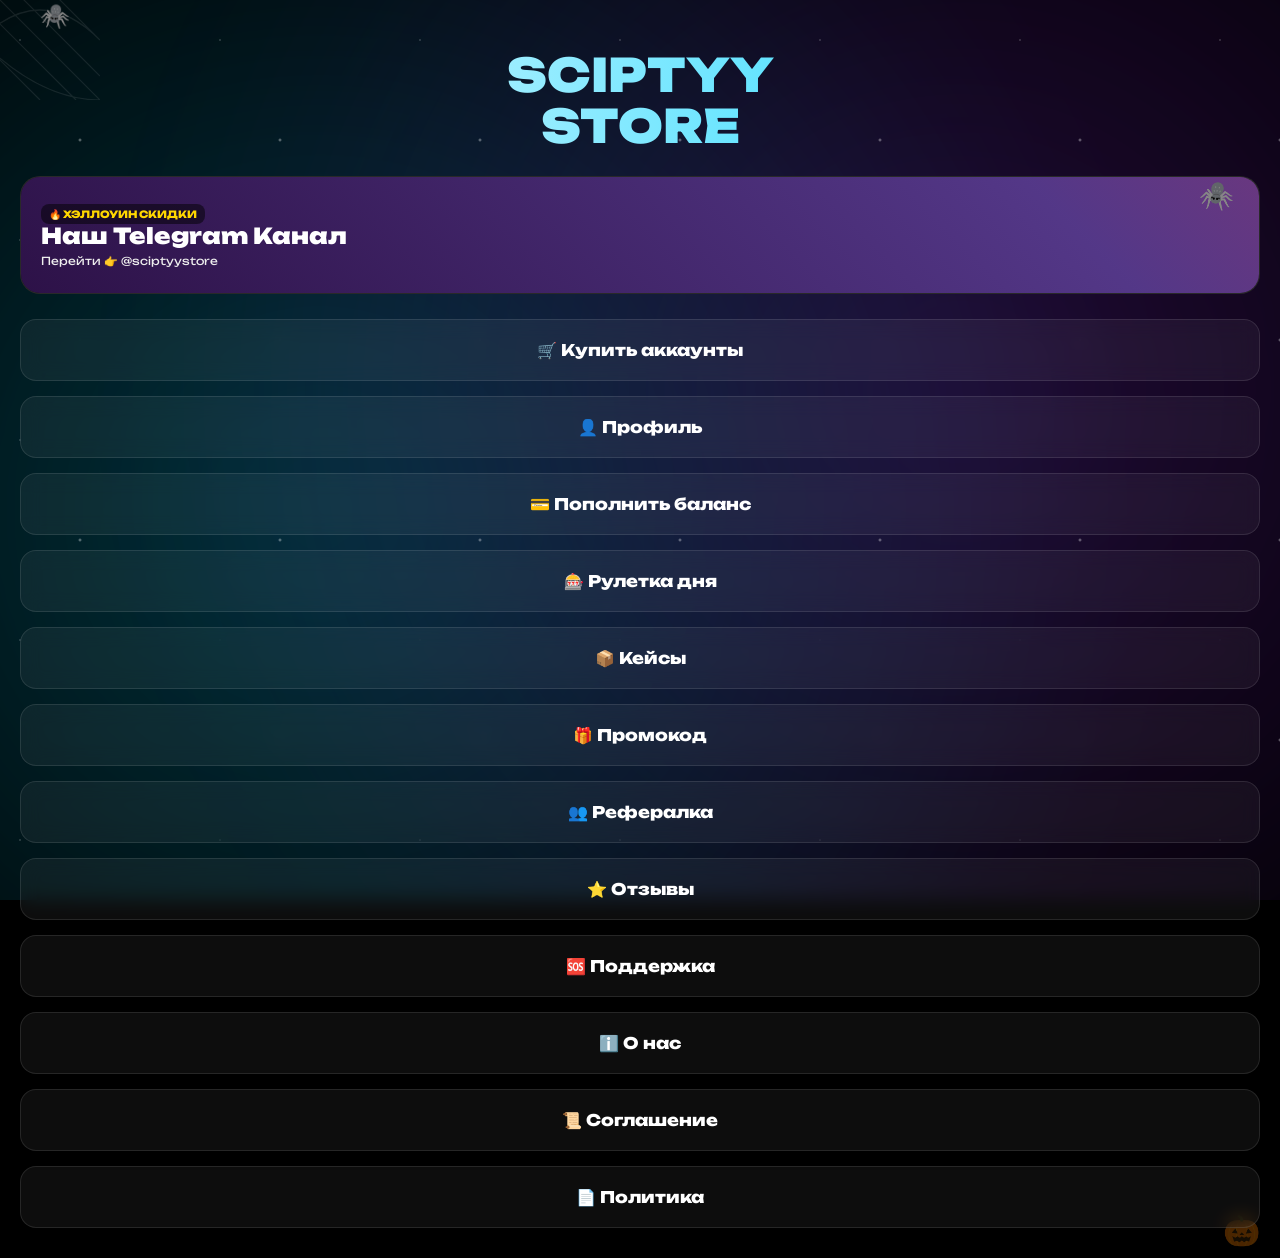
<file: index.html>
<!DOCTYPE html>
<html lang="ru">
<head>
    <meta charset="UTF-8">
    <meta name="viewport" content="width=device-width, initial-scale=1.0, maximum-scale=1.0, user-scalable=no">
    <title>Sciptyy Store</title>
    <script src="https://telegram.org/js/telegram-web-app.js"></script>
    <link href="https://fonts.googleapis.com/css2?family=Unbounded:wght@500;800;900&display=swap" rel="stylesheet">
    <style>
        * { box-sizing: border-box; margin: 0; padding: 0; font-family: 'Unbounded', sans-serif; -webkit-tap-highlight-color: transparent; }
        body { background-color: #000; color: #fff; min-height: 100vh; overflow-x: hidden; position: relative; }
        
        .space-bg { position: fixed; top: 0; left: 0; width: 100%; height: 100%; z-index: -1; overflow: hidden; background: #000; }
        .nebula { position: absolute; width: 150vw; height: 150vw; border-radius: 50%; filter: blur(80px); opacity: 0.6; animation: rotateNebula 30s linear infinite; }
        .nebula-1 { top: -50%; left: -50%; background: radial-gradient(circle, rgba(0, 210, 255, 0.4) 0%, transparent 60%); }
        .nebula-2 { bottom: -50%; right: -50%; background: radial-gradient(circle, rgba(138, 43, 226, 0.4) 0%, transparent 60%); animation-direction: reverse; }
        @keyframes rotateNebula { 0% { transform: rotate(0deg) scale(1); } 100% { transform: rotate(360deg) scale(1.2); } }
        .stars { position: absolute; width: 100%; height: 100%; background-image: radial-gradient(1px 1px at 10% 20%, white, transparent), radial-gradient(2px 2px at 40% 70%, white, transparent); background-size: 200px 200px; animation: twinkle 4s infinite alternate; opacity: 0.5; }
        @keyframes twinkle { 0% { opacity: 0.3; } 100% { opacity: 0.8; } }

        .halloween-decor { position: absolute; top: 0; left: 0; width: 100%; height: 100%; pointer-events: none; z-index: 0; overflow: hidden; }
        .decor-web { position: absolute; top: -20px; left: -20px; width: 120px; height: 120px; background-image: url('data:image/svg+xml;utf8,<svg xmlns="http://www.w3.org/2000/svg" viewBox="0 0 100 100"><path d="M0,0 L100,100 M0,20 L80,100 M20,0 L100,80 M0,50 L50,100 M50,0 L100,50 M0,0 Q50,0 100,50 Q50,100 0,50" stroke="rgba(255,255,255,0.15)" fill="none" stroke-width="1"/></svg>'); background-size: cover; transform: rotate(180deg); opacity: 0.6; animation: floatWeb 8s ease-in-out infinite alternate; }
        .decor-spider { position: absolute; top: 0; left: 40px; font-size: 24px; animation: spiderDrop 4s ease-in-out infinite; z-index: 1; }
        .decor-pumpkin { position: absolute; bottom: 10px; right: 20px; font-size: 30px; opacity: 0.3; animation: floatPumpkin 6s ease-in-out infinite; }
        @keyframes floatWeb { 0% { transform: rotate(170deg) scale(1); } 100% { transform: rotate(190deg) scale(1.1); } }
        @keyframes spiderDrop { 0%, 100% { transform: translateY(10px); } 50% { transform: translateY(25px); } }
        @keyframes floatPumpkin { 0%, 100% { transform: translateY(0); } 50% { transform: translateY(-10px); } }

        .mini-banner { position: relative; width: 100%; border-radius: 15px; overflow: hidden; margin-bottom: 20px; padding: 15px 20px; cursor: pointer; border: 1px solid rgba(255, 255, 255, 0.1); display: flex; align-items: center; background: #111; transition: transform 0.2s; z-index: 2; }
        .mini-banner:active { transform: scale(0.97); }
        .mini-banner-glow { position: absolute; top: 0; left: 0; width: 100%; height: 100%; background: linear-gradient(45deg, #2a0845, #6441A5, #ff416c, #2a0845); background-size: 300% 300%; animation: bannerGradient 6s ease infinite; z-index: 0; opacity: 0.6; }
        .mini-banner-content { position: relative; z-index: 3; width: 100%; display: flex; align-items: center; gap: 10px; }
        .mini-banner-title { font-size: 14px; font-weight: 800; color: #fff; }
        .mini-banner-subtitle { font-size: 10px; color: #eee; }

        .halloween-banner { position: relative; width: 100%; border-radius: 20px; overflow: hidden; margin-bottom: 25px; padding: 25px 20px; cursor: pointer; border: 1px solid rgba(255, 255, 255, 0.1); display: flex; align-items: center; background: #111; transition: transform 0.2s; z-index: 2; }
        .halloween-banner:active { transform: scale(0.97); }
        .banner-glow { position: absolute; top: 0; left: 0; width: 100%; height: 100%; background: linear-gradient(45deg, #2a0845, #6441A5, #ff416c, #2a0845); background-size: 300% 300%; animation: bannerGradient 6s ease infinite; z-index: 0; opacity: 0.8; }
        @keyframes bannerGradient { 0% { background-position: 0% 50%; } 50% { background-position: 100% 50%; } 100% { background-position: 0% 50%; } }
        .banner-spiderweb { position: absolute; top: -50%; left: -20%; width: 200px; height: 200px; background-image: url('data:image/svg+xml;utf8,<svg xmlns="http://www.w3.org/2000/svg" viewBox="0 0 100 100"><path d="M0,0 L100,100 M0,20 L80,100 M20,0 L100,80 M0,50 L50,100 M50,0 L100,50 M0,0 Q50,0 100,50 Q50,100 0,50" stroke="rgba(255,255,255,0.15)" fill="none" stroke-width="1"/></svg>'); background-size: cover; z-index: 1; }
        .banner-spider { position: absolute; top: 0; right: 25px; font-size: 28px; z-index: 2; animation: spiderDrop 4s ease-in-out infinite; }
        .banner-content { position: relative; z-index: 3; width: 100%; }
        .banner-title { font-size: 22px; font-weight: 900; color: #fff; margin-bottom: 5px; }
        .banner-subtitle { font-size: 11px; color: #eee; }

        .screen { display: none; padding: 30px 20px; min-height: 100vh; animation: fadeIn 0.5s ease; position: relative; }
        .screen.active { display: block; }
        @keyframes fadeIn { from { opacity: 0; transform: translateY(20px); } to { opacity: 1; transform: translateY(0); } }
        .glow-title { font-size: 46px; line-height: 1.1; font-weight: 900; text-align: center; margin-top: 20px; margin-bottom: 25px; background: linear-gradient(90deg, #ffffff, #00d2ff, #8a2be2, #ffffff); background-size: 300% 100%; -webkit-background-clip: text; -webkit-text-fill-color: transparent; animation: textShimmer 8s linear infinite; position: relative; z-index: 2; }
        @keyframes textShimmer { 0% { background-position: 0% center; } 100% { background-position: 300% center; } }
        .main-menu-grid { display: flex; flex-direction: column; gap: 15px; position: relative; z-index: 2; }
        .menu-btn { background: rgba(255, 255, 255, 0.05); border: 1px solid rgba(255, 255, 255, 0.1); backdrop-filter: blur(10px); padding: 20px; border-radius: 16px; text-align: center; cursor: pointer; transition: 0.3s; }
        .menu-btn:active { transform: scale(0.96); background: rgba(0, 210, 255, 0.15); border-color: #00d2ff; }
        .btn-text { font-size: 16px; font-weight: 800; color: white; }
        .catalog-grid { display: grid; grid-template-columns: 1fr 1fr; gap: 12px; position: relative; z-index: 2; }
        .product-card { background: rgba(20, 20, 20, 0.7); border: 1px solid rgba(255, 255, 255, 0.1); backdrop-filter: blur(10px); border-radius: 16px; padding: 15px; display: flex; flex-direction: column; justify-content: space-between; position: relative; overflow: hidden; }
        .product-name { font-size: 14px; font-weight: 800; margin-bottom: 5px; }
        .product-price { color: #aaa; font-size: 13px; font-weight: 500; margin-bottom: 5px; }
        .buy-btn { background: linear-gradient(90deg, #0052ff, #00d2ff, #0052ff); background-size: 200% auto; border: none; color: white; padding: 12px; border-radius: 10px; font-weight: 800; font-size: 13px; cursor: pointer; animation: btnShimmer 3s linear infinite; margin-top: 10px; }
        @keyframes btnShimmer { to { background-position: 200% center; } }
        .buy-btn:active { transform: scale(0.95); }
        .buy-btn:disabled { background: #333; animation: none; color: #777; cursor: not-allowed; }
        .balance-card { background: linear-gradient(135deg, #00d2ff, #8a2be2); padding: 20px; border-radius: 16px; text-align: center; margin-bottom: 20px; position: relative; z-index: 2; }
        .balance-amount { font-size: 28px; font-weight: 900; }
        .purchase-item { background: rgba(255,255,255,0.05); padding: 10px; border-radius: 10px; margin-bottom: 10px; font-size: 12px; border: 1px solid rgba(255,255,255,0.05); }
        .wheel-container { display: flex; flex-direction: column; align-items: center; justify-content: center; margin-top: 30px; position: relative; z-index: 2; }
        .wheel-wrapper { position: relative; width: 280px; height: 280px; }
        .wheel { width: 100%; height: 100%; border-radius: 50%; border: 2px solid rgba(255,255,255,0.2); position: relative; overflow: hidden; box-shadow: 0 0 30px rgba(0, 210, 255, 0.4), inset 0 0 20px rgba(255,255,255,0.2); transition: transform 4s cubic-bezier(0.17, 0.67, 0.12, 0.99); background: conic-gradient(rgba(0, 210, 255, 0.6) 0deg 90deg, rgba(138, 43, 226, 0.6) 90deg 180deg, rgba(255, 65, 108, 0.6) 180deg 270deg, rgba(255, 215, 0, 0.6) 270deg 360deg); backdrop-filter: blur(5px); }
        .wheel::after { content: ''; position: absolute; top: 50%; left: 50%; transform: translate(-50%, -50%); width: 40px; height: 40px; background: #111; border-radius: 50%; border: 2px solid #fff; box-shadow: 0 0 10px #fff; }
        .wheel-pointer { position: absolute; top: -15px; left: 50%; transform: translateX(-50%); font-size: 40px; z-index: 10; filter: drop-shadow(0 5px 5px rgba(0,0,0,0.5)); }
        .roll-btn { margin-top: 40px; background: linear-gradient(90deg, #ff416c, #ff4b2b); color: white; border: none; padding: 18px 40px; border-radius: 50px; font-size: 18px; font-weight: 900; cursor: pointer; box-shadow: 0 0 20px rgba(255, 65, 108, 0.5); z-index: 10; }
        .roll-btn:active { transform: scale(0.95); }
        .case-anim-container { display: none; flex-direction: column; align-items: center; justify-content: center; margin-top: 40px; position: relative; z-index: 2; height: 300px; }
        .case-bar { width: 100%; height: 100px; border: 2px solid #8d6e63; background: #111; overflow: hidden; position: relative; border-radius: 10px; display: flex; align-items: center; }
        .case-bar-line { position: absolute; top: 0; left: 50%; width: 4px; height: 100%; background: #ff416c; z-index: 10; transform: translateX(-50%); box-shadow: 0 0 10px #ff416c; }
        .case-items { display: flex; gap: 10px; position: absolute; transition: transform 4s cubic-bezier(0.1, 0.8, 0.1, 1); }
        .case-item { width: 80px; height: 80px; background: rgba(255,255,255,0.1); border-radius: 10px; display: flex; align-items: center; justify-content: center; font-size: 30px; flex-shrink: 0; }
        .info-container { background: rgba(20, 20, 20, 0.7); border: 1px solid rgba(255, 255, 255, 0.1); backdrop-filter: blur(10px); border-radius: 20px; padding: 25px 20px; font-size: 14px; line-height: 1.6; color: #ddd; display: flex; flex-direction: column; min-height: 250px; position: relative; z-index: 2; }
        .info-btn { display: block; width: 100%; background: linear-gradient(90deg, #00d2ff, #8a2be2); color: white; text-align: center; padding: 16px; border-radius: 12px; font-weight: 800; font-size: 16px; margin-top: auto; border: none; cursor: pointer; }
    </style>
</head>
<body>
    <div class="space-bg"><div class="nebula nebula-1"></div><div class="nebula nebula-2"></div><div class="stars"></div></div>

    <!-- ГЛАВНЫЙ ЭКРАН -->
    <div id="screen-main" class="screen active">
        <div class="halloween-decor"><div class="decor-web"></div><div class="decor-spider">🕷️</div><div class="decor-pumpkin">🎃</div></div>
        <h1 class="glow-title">SCIPTYY<br>STORE</h1>
        <div class="halloween-banner" onclick="window.open('https://t.me/sciptyystore', '_blank')">
            <div class="banner-spiderweb"></div><div class="banner-spider">🕷️</div><div class="banner-glow"></div>
            <div class="banner-content">
                <span style="font-size:10px; font-weight:800; color:#ffd700; background:rgba(0,0,0,0.5); padding:4px 8px; border-radius:8px;">🔥 ХЭЛЛОУИН СКИДКИ</span>
                <h3 class="banner-title">Наш Telegram Канал</h3>
                <p class="banner-subtitle">Перейти 👉 @sciptyystore</p>
            </div>
        </div>
        <div class="main-menu-grid">
            <div class="menu-btn" onclick="openCatalog()"><span class="btn-text">🛒 Купить аккаунты</span></div>
            <div class="menu-btn" onclick="showScreen('screen-profile')"><span class="btn-text">👤 Профиль</span></div>
            <div class="menu-btn" onclick="showTopupModal()"><span class="btn-text">💳 Пополнить баланс</span></div>
            <div class="menu-btn" onclick="showScreen('screen-roll')"><span class="btn-text">🎰 Рулетка дня</span></div>
            <div class="menu-btn" onclick="showScreen('screen-cases')"><span class="btn-text">📦 Кейсы</span></div>
            <div class="menu-btn" onclick="openInfo('promo')"><span class="btn-text">🎁 Промокод</span></div>
            <div class="menu-btn" onclick="openInfo('ref')"><span class="btn-text">👥 Рефералка</span></div>
            <div class="menu-btn" onclick="openInfo('reviews')"><span class="btn-text">⭐ Отзывы</span></div>
            <div class="menu-btn" onclick="showScreen('screen-support')"><span class="btn-text">🆘 Поддержка</span></div>
            <div class="menu-btn" onclick="openInfo('about')"><span class="btn-text">ℹ️ О нас</span></div>
            <div class="menu-btn" onclick="openInfo('terms')"><span class="btn-text">📜 Соглашение</span></div>
            <div class="menu-btn" onclick="openInfo('privacy')"><span class="btn-text">📄 Политика</span></div>
            <div class="menu-btn" id="admin-btn" style="display: none; background: rgba(255, 0, 0, 0.1); border-color: rgba(255, 0, 0, 0.3);" onclick="showScreen('screen-admin')"><span class="btn-text" style="color: #ff4444;">⚙️ Админ-панель</span></div>
            <div class="menu-btn" id="admin-tickets-btn" style="display: none; background: rgba(0, 210, 255, 0.1); border-color: rgba(0, 210, 255, 0.3);" onclick="showScreen('screen-admin-tickets')"><span class="btn-text" style="color: #00d2ff;">📩 Тикеты</span></div>
        </div>
    </div>

    <!-- КАТАЛОГ -->
    <div id="screen-catalog" class="screen">
        <div class="halloween-decor"><div class="decor-web"></div><div class="decor-spider">🕷️</div><div class="decor-pumpkin">🎃</div></div>
        <div class="mini-banner" onclick="window.open('https://t.me/sciptyystore', '_blank')">
            <div class="mini-banner-glow"></div>
            <div class="mini-banner-content"><span style="font-size:20px;">🎃</span><div><div class="mini-banner-title">Хэллоуин скидки!</div><div class="mini-banner-subtitle">Перейти в канал</div></div></div>
        </div>
        <div style="display:flex; gap:10px; margin-bottom:20px; position:relative; z-index:2;"><button class="menu-btn" style="padding:10px 15px;" onclick="showScreen('screen-main')">← Назад</button><h2 style="font-size:20px; font-weight:800;">Аккаунты</h2></div>
        <div class="catalog-grid" id="catalog-grid"><div style="grid-column:span 2;">Загрузка...</div></div>
    </div>

    <!-- ПРОФИЛЬ -->
    <div id="screen-profile" class="screen">
        <div class="halloween-decor"><div class="decor-web"></div><div class="decor-spider">🕷️</div><div class="decor-pumpkin">🎃</div></div>
        <div class="mini-banner" onclick="window.open('https://t.me/sciptyystore', '_blank')">
            <div class="mini-banner-glow"></div>
            <div class="mini-banner-content"><span style="font-size:20px;">🎃</span><div><div class="mini-banner-title">Хэллоуин скидки!</div><div class="mini-banner-subtitle">Перейти в канал</div></div></div>
        </div>
        <div style="display:flex; gap:10px; margin-bottom:20px; position:relative; z-index:2;"><button class="menu-btn" style="padding:10px 15px;" onclick="showScreen('screen-main')">← Назад</button><h2 style="font-size:20px; font-weight:800;">Профиль</h2></div>
        <div class="balance-card"><div style="font-size: 14px; opacity: 0.8;">Ваш баланс</div><div class="balance-amount" id="profile-balance">0 ₽</div></div>
        <h3 style="position: relative; z-index: 2; margin-bottom: 10px;">История:</h3>
        <div id="profile-purchases" style="position: relative; z-index: 2;"></div>
    </div>

    <!-- РУЛЕТКА -->
    <div id="screen-roll" class="screen">
        <div class="halloween-decor"><div class="decor-web"></div><div class="decor-spider">🕷️</div><div class="decor-pumpkin">🎃</div></div>
        <div class="mini-banner" onclick="window.open('https://t.me/sciptyystore', '_blank')">
            <div class="mini-banner-glow"></div>
            <div class="mini-banner-content"><span style="font-size:20px;">🎃</span><div><div class="mini-banner-title">Хэллоуин скидки!</div><div class="mini-banner-subtitle">Перейти в канал</div></div></div>
        </div>
        <div style="display:flex; gap:10px; margin-bottom:20px; position:relative; z-index:2;"><button class="menu-btn" style="padding:10px 15px;" onclick="showScreen('screen-main')">← Назад</button><h2 style="font-size:20px; font-weight:800;">Рулетка</h2></div>
        <div class="wheel-container">
            <div class="wheel-wrapper">
                <div class="wheel-pointer">🔻</div>
                <div class="wheel" id="wheel">
                    <div style="position:absolute; top:50%; left:50%; transform: translate(-50%, -50%) rotate(45deg) translateY(-100px); font-weight:900; font-size:14px; color:#fff; text-shadow:0 0 5px #000;">1 ₽</div>
                    <div style="position:absolute; top:50%; left:50%; transform: translate(-50%, -50%) rotate(135deg) translateY(-100px); font-weight:900; font-size:14px; color:#fff; text-shadow:0 0 5px #000;">3 ₽</div>
                    <div style="position:absolute; top:50%; left:50%; transform: translate(-50%, -50%) rotate(225deg) translateY(-100px); font-weight:900; font-size:14px; color:#fff; text-shadow:0 0 5px #000;">2 ₽</div>
                    <div style="position:absolute; top:50%; left:50%; transform: translate(-50%, -50%) rotate(315deg) translateY(-100px); font-weight:900; font-size:14px; color:#fff; text-shadow:0 0 5px #000;">Промо</div>
                </div>
            </div>
            <button class="roll-btn" id="roll-btn" onclick="spinWheel()">Крутить</button>
            <div id="roll-result" style="margin-top:20px; font-size:20px; font-weight:800; text-align:center; color:#00d2ff; min-height:30px;"></div>
        </div>
    </div>

    <!-- КЕЙСЫ -->
    <div id="screen-cases" class="screen">
        <div class="halloween-decor"><div class="decor-web"></div><div class="decor-spider">🕷️</div><div class="decor-pumpkin">🎃</div></div>
        <div class="mini-banner" onclick="window.open('https://t.me/sciptyystore', '_blank')">
            <div class="mini-banner-glow"></div>
            <div class="mini-banner-content"><span style="font-size:20px;">🎃</span><div><div class="mini-banner-title">Хэллоуин скидки!</div><div class="mini-banner-subtitle">Перейти в канал</div></div></div>
        </div>
        <div style="display:flex; gap:10px; margin-bottom:20px; position:relative; z-index:2;"><button class="menu-btn" style="padding:10px 15px;" onclick="showScreen('screen-main')">← Назад</button><h2 style="font-size:20px; font-weight:800;">Кейсы</h2></div>
        <div class="main-menu-grid" id="case-buttons">
            <div class="menu-btn" onclick="buyCase('normal')"><span class="btn-text">📦 Купить Обычный (99 ₽)</span></div>
            <div class="menu-btn" onclick="buyCase('vip')"><span class="btn-text">👑 Купить VIP (249 ₽)</span></div>
            <div class="menu-btn" id="open-normal-case" style="display:none; background: rgba(0, 210, 255, 0.1);" onclick="openCase('normal')"><span class="btn-text">🎁 Открыть Обычный</span></div>
            <div class="menu-btn" id="open-vip-case" style="display:none; background: rgba(255, 215, 0, 0.1);" onclick="openCase('vip')"><span class="btn-text">🎁 Открыть VIP</span></div>
        </div>
        <div class="case-anim-container" id="case-animation">
            <div class="case-bar">
                <div class="case-bar-line"></div>
                <div class="case-items" id="case-items-container"></div>
            </div>
            <div id="case-prize-text" style="font-size:20px; font-weight:800; color:#ffd700; margin-top:30px; text-align:center; text-shadow:0 0 10px #ffd700; min-height:30px;"></div>
        </div>
    </div>

    <!-- ПОДДЕРЖКА -->
    <div id="screen-support" class="screen">
        <div class="halloween-decor"><div class="decor-web"></div><div class="decor-spider">🕷️</div><div class="decor-pumpkin">🎃</div></div>
        <div class="mini-banner" onclick="window.open('https://t.me/sciptyystore', '_blank')">
            <div class="mini-banner-glow"></div>
            <div class="mini-banner-content"><span style="font-size:20px;">🎃</span><div><div class="mini-banner-title">Хэллоуин скидки!</div><div class="mini-banner-subtitle">Перейти в канал</div></div></div>
        </div>
        <div style="display:flex; gap:10px; margin-bottom:20px; position:relative; z-index:2;"><button class="menu-btn" style="padding:10px 15px;" onclick="showScreen('screen-main')">← Назад</button><h2 style="font-size:20px; font-weight:800;">Поддержка</h2></div>
        <div class="info-container">
            <p>Работаем 24/7. Напишите свой вопрос, и мы ответим в ближайшее время.</p>
            <textarea id="ticket-input" placeholder="Ваш вопрос..." style="width:100%; height:100px; background:rgba(255,255,255,0.05); border:1px solid #333; color:white; border-radius:10px; padding:10px; margin-bottom:10px; resize:none;"></textarea>
            <button class="info-btn" onclick="createTicket()">Отправить</button>
            <div id="ticket-list" style="margin-top:20px;"></div>
        </div>
    </div>

    <!-- ТИКЕТЫ (АДМИН) -->
    <div id="screen-admin-tickets" class="screen">
        <div class="halloween-decor"><div class="decor-web"></div><div class="decor-spider">🕷️</div><div class="decor-pumpkin">🎃</div></div>
        <div class="mini-banner" onclick="window.open('https://t.me/sciptyystore', '_blank')">
            <div class="mini-banner-glow"></div>
            <div class="mini-banner-content"><span style="font-size:20px;">🎃</span><div><div class="mini-banner-title">Хэллоуин скидки!</div><div class="mini-banner-subtitle">Перейти в канал</div></div></div>
        </div>
        <div style="display:flex; gap:10px; margin-bottom:20px; position:relative; z-index:2;"><button class="menu-btn" style="padding:10px 15px;" onclick="showScreen('screen-main')">← Назад</button><h2 style="font-size:20px; font-weight:800; color:#00d2ff;">Тикеты</h2></div>
        <div id="admin-ticket-list" style="position:relative; z-index:2;"></div>
    </div>

    <!-- АДМИНКА -->
    <div id="screen-admin" class="screen">
        <div class="halloween-decor"><div class="decor-web"></div><div class="decor-spider">🕷️</div><div class="decor-pumpkin">🎃</div></div>
        <div class="mini-banner" onclick="window.open('https://t.me/sciptyystore', '_blank')">
            <div class="mini-banner-glow"></div>
            <div class="mini-banner-content"><span style="font-size:20px;">🎃</span><div><div class="mini-banner-title">Хэллоуин скидки!</div><div class="mini-banner-subtitle">Перейти в канал</div></div></div>
        </div>
        <div style="display:flex; gap:10px; margin-bottom:20px; position:relative; z-index:2;"><button class="menu-btn" style="padding:10px 15px;" onclick="showScreen('screen-main')">← Назад</button><h2 style="font-size:20px; font-weight:800; color: #ff4444;">Админка</h2></div>
        <div class="main-menu-grid">
            <div class="menu-btn" onclick="adminAction('money')"><span class="btn-text">💰 Выдать себе рубли</span></div>
            <div class="menu-btn" onclick="adminAction('promo')"><span class="btn-text">🎁 Создать промокод</span></div>
            <div class="menu-btn" onclick="adminAction('stock')"><span class="btn-text">📦 Склад (Товары)</span></div>
        </div>
        <div id="admin-result" style="margin-top: 20px; text-align:center; color: #00d2ff; font-weight: 800; position:relative; z-index:2;"></div>
    </div>

    <!-- ИНФО -->
    <div id="screen-info" class="screen">
        <div class="halloween-decor"><div class="decor-web"></div><div class="decor-spider">🕷️</div><div class="decor-pumpkin">🎃</div></div>
        <div class="mini-banner" onclick="window.open('https://t.me/sciptyystore', '_blank')">
            <div class="mini-banner-glow"></div>
            <div class="mini-banner-content"><span style="font-size:20px;">🎃</span><div><div class="mini-banner-title">Хэллоуин скидки!</div><div class="mini-banner-subtitle">Перейти в канал</div></div></div>
        </div>
        <div style="display:flex; gap:10px; margin-bottom:20px; position:relative; z-index:2;"><button class="menu-btn" style="padding:10px 15px;" onclick="showScreen('screen-main')">← Назад</button><h2 id="info-title" style="font-size:20px; font-weight:800;">Инфо</h2></div>
        <div class="info-container" id="info-content"></div>
    </div>

    <!-- МОДАЛКИ -->
    <div id="modal-buy" style="display:none; position:fixed; top:0; left:0; width:100%; height:100%; background:rgba(0,0,0,0.9); z-index: 999; padding:20px; flex-direction:column; justify-content:center;">
        <div style="background:#111; border:1px solid #333; padding:25px; border-radius:20px; text-align:center;">
            <h2 id="modal-title" style="font-size:22px; margin-bottom:10px;">Покупка</h2>
            <p id="modal-price" style="color:#888; margin-bottom:25px;">Цена: 46 ₽</p>
            <button style="width:100%; padding:15px; border-radius:12px; background:linear-gradient(90deg, #00d2ff, #0052ff); border:none; color:white; font-weight:800; font-size:16px; margin-bottom:10px;" onclick="buyItem('balance')">Купить с баланса (₽)</button>
            <button style="width:100%; padding:15px; border-radius:12px; background:linear-gradient(90deg, #ffd700, #ff8c00); border:none; color:black; font-weight:800; font-size:16px; margin-bottom:10px;" onclick="buyItem('stars')">Купить за звезды (⭐)</button>
            <button style="width:100%; padding:12px; border-radius:12px; background:transparent; border:1px solid #555; color:#aaa; font-weight:800;" onclick="closeModal()">Отмена</button>
        </div>
    </div>

    <div id="modal-topup" style="display:none; position:fixed; top:0; left:0; width:100%; height:100%; background:rgba(0,0,0,0.9); z-index: 999; padding:20px; flex-direction:column; justify-content:center;">
        <div style="background:#111; border:1px solid #333; padding:25px; border-radius:20px; text-align:center;">
            <h2 style="font-size:22px; margin-bottom:10px;">Пополнение</h2>
            <p style="color:#888; margin-bottom:25px;">Введите сумму (мин. 50 ₽)</p>
            <input type="number" id="topup-amount" placeholder="Сумма" style="width:100%; padding:15px; border-radius:12px; border:1px solid #333; background:rgba(255,255,255,0.05); color:white; margin-bottom:15px;">
            <button style="width:100%; padding:15px; border-radius:12px; background:linear-gradient(90deg, #00d2ff, #0052ff); border:none; color:white; font-weight:800; font-size:16px; margin-bottom:10px;" onclick="topupBalance()">Пополнить</button>
            <button style="width:100%; padding:12px; border-radius:12px; background:transparent; border:1px solid #555; color:#aaa; font-weight:800;" onclick="closeTopup()">Отмена</button>
        </div>
    </div>

    <!-- ПОДКЛЮЧАЕМ СКРИПТ -->
    <script src="script.js"></script>
</body>
</html>
</file>
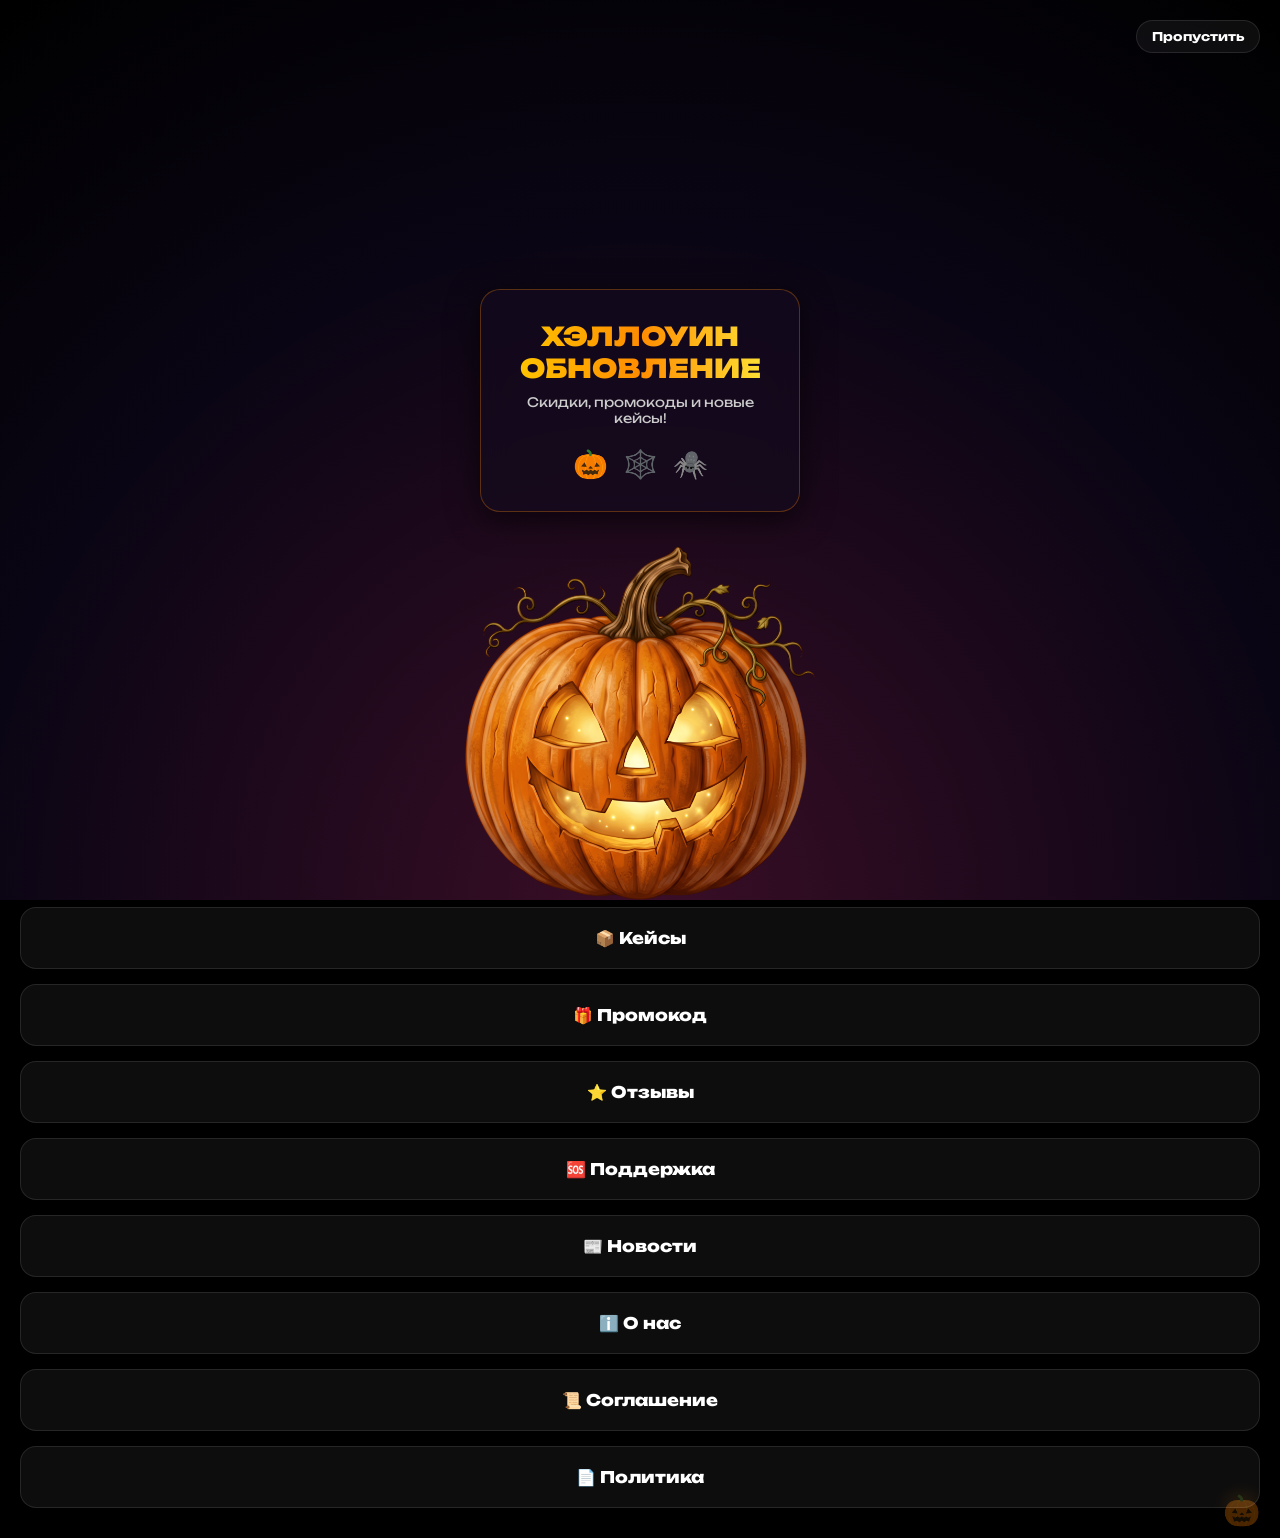
<file: main.html>
<!DOCTYPE html>
<html lang="ru">
<head>
    <meta charset="UTF-8">
    <meta name="viewport" content="width=device-width, initial-scale=1.0, maximum-scale=1.0, user-scalable=no">
    <title>Sciptyy Store</title>
    <script src="https://telegram.org/js/telegram-web-app.js"></script>
    <link href="https://fonts.googleapis.com/css2?family=Unbounded:wght@500;800;900&display=swap" rel="stylesheet">
    <link rel="stylesheet" href="style2.css">
</head>
<body>
    
    <!-- ЗАСТАВКА (ОРИГИНАЛ) -->
    <div id="splash-screen">
        <div class="splash-bg-gradient"></div>
        <div class="splash-sparks"><span></span><span></span><span></span><span></span><span></span><span></span></div>
        <div class="bat bat-1">🦇</div><div class="bat bat-2">🦇</div><div class="bat bat-3">🦇</div>
        <div class="splash-web-top"></div><div class="splash-spider">🕷️</div>
        <div class="splash-glass-banner">
            <h2>ХЭЛЛОУИН<br>ОБНОВЛЕНИЕ</h2>
            <p>Скидки, промокоды и новые кейсы!</p>
            <div class="splash-icons"><span class="icon-pumpkin">🎃</span><span class="icon-web">🕸️</span><span class="icon-spider">🕷️</span></div>
        </div>
        <img src="pumpkin.png" class="splash-pumpkin-img" alt="pumpkin">
        <div class="splash-skip" onclick="document.getElementById('splash-screen').classList.add('splash-hidden')">Пропустить</div>
    </div>

    <div class="space-bg"><div class="nebula nebula-1"></div><div class="nebula nebula-2"></div><div class="stars"></div></div>

    <!-- ГЛАВНЫЙ ЭКРАН -->
    <div id="screen-main" class="screen active">
        <div class="halloween-decor"><div class="decor-web"></div><div class="decor-spider">🕷️</div><div class="decor-pumpkin">🎃</div></div>
        <h1 class="glow-title">SCIPTYY<br>STORE</h1>
        
        <div class="ticker-container">
            <div class="ticker-decor">🕸️</div>
            <div class="ticker-content"><span class="ticker-icon">🎃</span><div id="ticker-track" class="ticker-track">Загрузка событий...</div><span class="ticker-icon">🕷️</span></div>
        </div>

        <div style="position: relative; overflow: hidden; width: 100%; border-radius: 20px; margin-bottom: 20px; height: 170px;">
            <div id="banner-track" style="display: flex; width: 200%; height: 100%; transition: transform 0.6s cubic-bezier(0.25, 1, 0.5, 1);">
                <div class="halloween-banner" style="width: 100%; height: 100%; margin: 0; flex-shrink: 0; padding: 20px; position: relative;" onclick="window.open('https://t.me/sciptyystore', '_blank')">
                    <div class="banner-spiderweb"></div><div class="banner-spider">🕷️</div><div class="banner-glow"></div>
                    <div class="banner-content">
                        <span style="font-size:9px; font-weight:800; color:#ffd700; background:rgba(0,0,0,0.5); padding:3px 6px; border-radius:6px; text-transform: uppercase;">Официальный канал</span>
                        <h3 class="banner-title" style="font-size: 22px; margin-top: 5px;">Sciptyy Store News</h3>
                        <p class="banner-subtitle" style="font-size: 10px; line-height: 1.4;">🔥 Промокод <b>HALLOWEEN31</b> (15%)</p>
                    </div>
                </div>
                <div class="halloween-banner" style="width: 100%; height: 100%; margin: 0; flex-shrink: 0; background: #111; position: relative;" onclick="window.open('https://t.me/sciptyyrewievs', '_blank')">
                    <div class="banner-spiderweb"></div><div class="banner-spider">🕷️</div><div class="banner-glow" style="opacity: 0.4;"></div>
                    <div class="banner-content">
                        <h3 class="banner-title" style="font-size: 16px;">👑 Администрация</h3>
                        <p style="font-size: 9px; color: #aaa; margin-top:5px;">Разработчик: @xeroox9 | Владелец: @sciptyyzov</p>
                    </div>
                </div>
            </div>
        </div>

        <div class="main-menu-grid">
            <div class="menu-btn" onclick="openCatalog()"><span class="btn-text">🛒 Купить аккаунты</span></div>
            <div class="menu-btn" onclick="showScreen('screen-profile')"><span class="btn-text">👤 Профиль</span></div>
            <div class="menu-btn" onclick="showScreen('screen-upgrade')"><span class="btn-text">📈 Апгрейд аккаунтов</span></div>
            <div class="menu-btn" onclick="showScreen('screen-chat')"><span class="btn-text">💬 Общение (Чат)</span></div>
            <div class="menu-btn" onclick="showTopupModal()"><span class="btn-text">💳 Пополнить баланс</span><p style="font-size: 10px; color: #00d2ff; margin-top: 5px;">🎁 От 500 ₽ — обычный кейс в подарок!</p></div>
            <div class="menu-btn" onclick="showScreen('screen-roll')"><span class="btn-text">🎰 Рулетка дня</span></div>
            <div class="menu-btn" onclick="showScreen('screen-cases')"><span class="btn-text">📦 Кейсы</span></div>
            <div class="menu-btn" onclick="openInfo('promo')"><span class="btn-text">🎁 Промокод</span></div>
            <div class="menu-btn" onclick="openInfo('reviews')"><span class="btn-text">⭐ Отзывы</span></div>
            <div class="menu-btn" onclick="showScreen('screen-support')"><span class="btn-text">🆘 Поддержка</span></div>
            
            <!-- КНОПКА НОВОСТЕЙ -->
            <div class="menu-btn" onclick="showScreen('screen-news')"><span class="btn-text">📰 Новости</span></div>
            
            <div class="menu-btn" onclick="openInfo('about')"><span class="btn-text">ℹ️ О нас</span></div>
            <div class="menu-btn" onclick="openInfo('terms')"><span class="btn-text">📜 Соглашение</span></div>
            <div class="menu-btn" onclick="openInfo('privacy')"><span class="btn-text">📄 Политика</span></div>
            <div class="menu-btn" id="admin-btn" style="display: none; background: rgba(255, 0, 0, 0.1); border-color: rgba(255, 0, 0, 0.3);" onclick="showScreen('screen-admin')"><span class="btn-text" style="color: #ff4444;">⚙️ Админ-панель</span></div>
            <div class="menu-btn" id="admin-tickets-btn" style="display: none; background: rgba(0, 210, 255, 0.1); border-color: rgba(0, 210, 255, 0.3);" onclick="showScreen('screen-admin-tickets')"><span class="btn-text" style="color: #00d2ff;">📩 Тикеты</span></div>
        </div>
    </div>

    <!-- ЭКРАН НОВОСТЕЙ -->
    <div id="screen-news" class="screen">
        <div class="halloween-decor"><div class="decor-web"></div><div class="decor-spider">🕷️</div><div class="decor-pumpkin">🎃</div></div>
        <div style="display:flex; gap:10px; margin-bottom:20px; position:relative; z-index:2;"><button class="menu-btn" style="padding:10px 15px;" onclick="showScreen('screen-main')">← Назад</button><h2 style="font-size:20px; font-weight:800;">Новости</h2></div>
        <div id="news-container"><div style="color:#888; text-align:center; margin-top:20px;">Загрузка новостей...</div></div>
    </div>
        <!-- КАТАЛОГ -->
    <div id="screen-catalog" class="screen">
        <div class="halloween-decor"><div class="decor-web"></div><div class="decor-spider">🕷️</div><div class="decor-pumpkin">🎃</div></div>
        <div style="display:flex; gap:10px; margin-bottom:20px; position:relative; z-index:2;"><button class="menu-btn" style="padding:10px 15px;" onclick="showScreen('screen-main')">← Назад</button><h2 style="font-size:20px; font-weight:800;">Аккаунты</h2></div>
        <div class="catalog-grid" id="catalog-grid"><div style="grid-column:span 2;">Загрузка...</div></div>
    </div>

    <!-- ПРОФИЛЬ -->
    <div id="screen-profile" class="screen">
        <div class="halloween-decor"><div class="decor-web"></div><div class="decor-spider">🕷️</div><div class="decor-pumpkin">🎃</div></div>
        <div style="display:flex; gap:10px; margin-bottom:20px; position:relative; z-index:2;"><button class="menu-btn" style="padding:10px 15px;" onclick="showScreen('screen-main')">← Назад</button><h2 style="font-size:20px; font-weight:800;">Профиль</h2></div>
        <div style="background: rgba(255,255,255,0.05); border: 1px solid rgba(255,255,255,0.1); backdrop-filter: blur(10px); border-radius: 20px; padding: 20px; text-align: center; position: relative; z-index: 2; margin-bottom: 20px;">
            <div id="user-avatar" style="width: 70px; height: 70px; border-radius: 50%; background: linear-gradient(135deg, #00d2ff, #8a2be2); margin: 0 auto 10px auto; display: flex; align-items: center; justify-content: center; font-size: 28px; font-weight: bold; color: #fff; background-size: cover; background-position: center; box-shadow: 0 0 15px rgba(0, 210, 255, 0.5);"></div>
            <h2 id="user-name" style="font-size: 18px; font-weight: 800; margin-bottom: 3px;">Пользователь</h2>
            <p id="user-id" style="font-size: 11px; color: #888; margin-bottom: 15px;">ID: 0</p>
            <div style="background: rgba(0,0,0,0.3); border-radius: 12px; padding: 12px; text-align: left;">
                <div style="font-size: 11px; color: #aaa;">Баланс:</div>
                <div id="profile-balance" style="font-size: 22px; font-weight: 900; color: #00d2ff;">0 ₽</div>
            </div>
        </div>
        <h3 style="position: relative; z-index: 2; margin-bottom: 10px; font-size: 16px;">История покупок:</h3>
        <div id="profile-purchases" style="position: relative; z-index: 2;"></div>
    </div>

    <!-- РУЛЕТКА -->
    <div id="screen-roll" class="screen">
        <div class="halloween-decor"><div class="decor-web"></div><div class="decor-spider">🕷️</div><div class="decor-pumpkin">🎃</div></div>
        <div style="display:flex; gap:10px; margin-bottom:20px; position:relative; z-index:2;"><button class="menu-btn" style="padding:10px 15px;" onclick="showScreen('screen-main')">← Назад</button><h2 style="font-size:20px; font-weight:800;">Рулетка</h2></div>
        <div class="wheel-container">
            <div class="wheel-wrapper"><div class="wheel-pointer">🔻</div>
                <div class="wheel" id="wheel">
                    <div style="position:absolute; top:50%; left:50%; transform: translate(-50%, -50%) rotate(45deg) translateY(-100px); font-weight:900; font-size:14px; color:#fff;">1 ₽</div>
                    <div style="position:absolute; top:50%; left:50%; transform: translate(-50%, -50%) rotate(135deg) translateY(-100px); font-weight:900; font-size:14px; color:#fff;">3 ₽</div>
                    <div style="position:absolute; top:50%; left:50%; transform: translate(-50%, -50%) rotate(225deg) translateY(-100px); font-weight:900; font-size:14px; color:#fff;">2 ₽</div>
                    <div style="position:absolute; top:50%; left:50%; transform: translate(-50%, -50%) rotate(315deg) translateY(-100px); font-weight:900; font-size:14px; color:#fff;">Промо</div>
                </div>
            </div>
            <button class="roll-btn" id="roll-btn" onclick="spinWheel()">Крутить</button>
            <div id="roll-result" style="margin-top:20px; font-size:20px; font-weight:800; text-align:center; color:#00d2ff; min-height:30px;"></div>
        </div>
    </div>

    <!-- ЧАТ -->
    <div id="screen-chat" class="screen">
        <div class="halloween-decor"><div class="decor-web"></div><div class="decor-spider">🕷️</div><div class="decor-pumpkin">🎃</div></div>
        <div style="display:flex; gap:10px; margin-bottom:20px; position:relative; z-index:2;"><button class="menu-btn" style="padding:10px 15px;" onclick="showScreen('screen-main')">← Назад</button><h2 style="font-size:20px; font-weight:800;">Общение</h2></div>
        <div id="chat-messages" style="height: 50vh; overflow-y: auto; background: rgba(20, 20, 20, 0.5); border-radius: 15px; padding: 10px; margin-bottom: 10px; border: 1px solid rgba(255,255,255,0.1); display: flex; flex-direction: column; gap: 10px;"></div>
        <div style="display: flex; gap: 10px;">
            <input type="text" id="chat-input" placeholder="Сообщение..." style="flex: 1; padding: 15px; border-radius: 10px; border: 1px solid #333; background: rgba(255,255,255,0.05); color: white;">
            <button class="buy-btn" style="padding: 0 20px; margin: 0; border-radius: 10px;" onclick="sendChatMessage()">➤</button>
        </div>
    </div>

    <!-- АПГРЕЙД -->
    <div id="screen-upgrade" class="screen">
        <div class="halloween-decor"><div class="decor-web"></div><div class="decor-spider">🕷️</div><div class="decor-pumpkin">🎃</div></div>
        <div style="display:flex; gap:10px; margin-bottom:20px; position:relative; z-index:2;"><button class="menu-btn" style="padding:10px 15px;" onclick="showScreen('screen-main')">← Назад</button><h2 style="font-size:20px; font-weight:800;">Апгрейд</h2></div>
        <p style="text-align:center; color:#aaa; margin-bottom:20px; font-size:12px;">Поместите два одинаковых аккаунта, чтобы сделать апгрейд!</p>
        
        <div style="display:flex; gap:15px; justify-content:center; margin-bottom:20px;">
            <div class="upgrade-slot" id="slot-1" onclick="selectSlot(1)">
                <div style="font-size:30px; margin-bottom:10px;">➕</div>
                <div style="font-size:12px; color:#888;">Аккаунт 1</div>
            </div>
            <div class="upgrade-slot" id="slot-2" onclick="selectSlot(2)">
                <div style="font-size:30px; margin-bottom:10px;">➕</div>
                <div style="font-size:12px; color:#888;">Аккаунт 2</div>
            </div>
        </div>
        <button id="upgrade-btn" class="buy-btn" style="width:100%; padding:15px; opacity:0.5; cursor:not-allowed; background:#333;" disabled onclick="startUpgrade()">Сделать апгрейд</button>
    </div>
        <!-- КЕЙСЫ -->
    <div id="screen-cases" class="screen">
        <div class="halloween-decor"><div class="decor-web"></div><div class="decor-spider">🕷️</div><div class="decor-pumpkin">🎃</div></div>
        <div style="display:flex; gap:10px; margin-bottom:20px; position:relative; z-index:2;"><button class="menu-btn" style="padding:10px 15px;" onclick="showScreen('screen-main')">← Назад</button><h2 style="font-size:20px; font-weight:800;">Кейсы</h2></div>
        
        <div class="main-menu-grid" id="case-buttons">
            <div class="menu-btn" onclick="buyCase('normal')"><span class="btn-text">📦 Купить Обычный (99 ₽)</span></div>
            <div class="menu-btn" onclick="buyCase('vip')"><span class="btn-text">👑 Купить VIP (249 ₽)</span></div>
            <div class="menu-btn" id="open-normal-case" style="display:none; background: rgba(0, 210, 255, 0.1);" onclick="openCase('normal')"><span class="btn-text">🎁 Открыть Обычный</span></div>
            <div class="menu-btn" id="open-vip-case" style="display:none; background: rgba(255, 215, 0, 0.1);" onclick="openCase('vip')"><span class="btn-text">🎁 Открыть VIP</span></div>
        </div>

        <div id="case-animation" class="case-roulette-container" style="display: none;">
            <div class="case-banner-bg">
                <div class="decor-web" style="top: -30px; right: -30px; transform: scaleX(-1);"></div>
                <div class="decor-spider" style="left: auto; right: 40px;">🕷️</div>
                <h3 style="text-align: center; color: #ffd700; font-size: 18px; margin-bottom: 15px; text-shadow: 0 0 10px #ff8c00;">Открываем кейс...</h3>
                <div class="roulette-wrapper"><div class="roulette-pointer"></div><div class="roulette-track" id="roulette-track"></div></div>
            </div>
            <div id="win-card-container" class="win-card-container" style="display: none;">
                <div id="win-card-content"></div>
                <p id="case-prize-text" style="font-size:16px; font-weight:800; color:#fff; margin-top:15px; text-align:center; text-shadow:0 0 10px #00d2ff;"></p>
            </div>
        </div>
    </div>

    <!-- ПОДДЕРЖКА -->
    <div id="screen-support" class="screen">
        <div class="halloween-decor"><div class="decor-web"></div><div class="decor-spider">🕷️</div><div class="decor-pumpkin">🎃</div></div>
        <div style="display:flex; gap:10px; margin-bottom:20px; position:relative; z-index:2;"><button class="menu-btn" style="padding:10px 15px;" onclick="showScreen('screen-main')">← Назад</button><h2 style="font-size:20px; font-weight:800;">Поддержка</h2></div>
        
        <div class="info-container" style="min-height: auto;">
            <p style="margin-bottom: 15px; font-weight: bold; color: #00d2ff;">🆘 Частые вопросы:</p>
            <details style="margin-bottom: 10px; background: rgba(255,255,255,0.05); padding: 10px; border-radius: 10px; cursor: pointer;">
                <summary style="font-weight: bold; font-size: 14px;">Не видно номеров в разделе Аккаунтов?</summary>
                <p style="margin-top: 10px; font-size: 12px; color: #aaa;">Подождите около 1 минуты (серверу нужно проснуться) и обновите страницу. Если товары так и не появились — напишите в поддержку.</p>
            </details>
            <details style="margin-bottom: 10px; background: rgba(255,255,255,0.05); padding: 10px; border-radius: 10px; cursor: pointer;">
                <summary style="font-weight: bold; font-size: 14px;">Купил аккаунт, но не пришел?</summary>
                <p style="margin-top: 10px; font-size: 12px; color: #aaa;">Все товары выдаются вручную. Обычно это занимает от 5 до 15 минут. Если прошло больше времени, напишите в поддержку с номером транзакции (заказа).</p>
            </details>
            <details style="margin-bottom: 10px; background: rgba(255,255,255,0.05); padding: 10px; border-radius: 10px; cursor: pointer;">
                <summary style="font-weight: bold; font-size: 14px;">Как работает Рулетка?</summary>
                <p style="margin-top: 10px; font-size: 12px; color: #aaa;">Крутить рулетку можно раз в 24 часа. Вы можете выиграть от 1 до 3 рублей на баланс.</p>
            </details>
            <details style="margin-bottom: 10px; background: rgba(255,255,255,0.05); padding: 10px; border-radius: 10px; cursor: pointer;">
                <summary style="font-weight: bold; font-size: 14px;">Не работает Промокод?</summary>
                <p style="margin-top: 10px; font-size: 12px; color: #aaa;">Убедитесь, что срок действия кода не истек и вы ввели его правильно (без пробелов). Один промокод можно активировать только один раз, после покупки он сгорает.</p>
            </details>
            <details style="margin-bottom: 10px; background: rgba(255,255,255,0.05); padding: 10px; border-radius: 10px; cursor: pointer;">
                <summary style="font-weight: bold; font-size: 14px;">Как оплатить?</summary>
                <p style="margin-top: 10px; font-size: 12px; color: #aaa;">Вы можете оплатить с баланса (кнопка «Пополнить баланс») или звездами Telegram (кнопка «Купить за звезды»).</p>
            </details>
            <details style="margin-bottom: 10px; background: rgba(255,255,255,0.05); padding: 10px; border-radius: 10px; cursor: pointer;">
                <summary style="font-weight: bold; font-size: 14px;">Кейсы не открываются?</summary>
                <p style="margin-top: 10px; font-size: 12px; color: #aaa;">Убедитесь, что у вас куплен кейс (нажмите «Открыть» на странице кейсов). Если кнопка пропала — значит, кейсов нет, купите новый.</p>
            </details>
            <details style="margin-bottom: 10px; background: rgba(255,255,255,0.05); padding: 10px; border-radius: 10px; cursor: pointer;">
                <summary style="font-weight: bold; font-size: 14px;">Как получить подарок за пополнение?</summary>
                <p style="margin-top: 10px; font-size: 12px; color: #aaa;">Пополните баланс на 500 ₽ или больше. Обычный кейс придет автоматически в раздел «Кейсы».</p>
            </details>

            <p style="margin-top: 20px; font-weight: bold; color: #00d2ff;">Не нашли ответ на свой вопрос?</p>
            <textarea id="ticket-input" placeholder="Опишите вашу проблему подробно..." style="width:100%; height:100px; background:rgba(255,255,255,0.05); border:1px solid #333; color:white; border-radius:10px; padding:10px; margin-bottom:10px; margin-top: 10px; resize:none;"></textarea>
            <button class="info-btn" onclick="createTicket()">Написать в поддержку</button>
            <div id="ticket-list" style="margin-top:20px;"></div>
        </div>
    </div>

    <!-- ТИКЕТЫ АДМИН -->
    <div id="screen-admin-tickets" class="screen">
        <div class="halloween-decor"><div class="decor-web"></div><div class="decor-spider">🕷️</div><div class="decor-pumpkin">🎃</div></div>
        <div style="display:flex; gap:10px; margin-bottom:20px; position:relative; z-index:2;"><button class="menu-btn" style="padding:10px 15px;" onclick="showScreen('screen-main')">← Назад</button><h2 style="font-size:20px; font-weight:800; color:#00d2ff;">Тикеты</h2></div>
        <div id="admin-ticket-list"></div>
    </div>

    <!-- АДМИНКА -->
    <div id="screen-admin" class="screen">
        <div class="halloween-decor"><div class="decor-web"></div><div class="decor-spider">🕷️</div><div class="decor-pumpkin">🎃</div></div>
        <div style="display:flex; gap:10px; margin-bottom:20px; position:relative; z-index:2;"><button class="menu-btn" style="padding:10px 15px;" onclick="showScreen('screen-main')">← Назад</button><h2 style="font-size:20px; font-weight:800; color: #ff4444;">Админка</h2></div>
        <div class="main-menu-grid">
            <div class="menu-btn" onclick="adminAction('money')"><span class="btn-text">💰 Выдать себе рубли</span></div>
            <div class="menu-btn" onclick="adminAction('promo')"><span class="btn-text">🎁 Создать промокод</span></div>
            <div class="menu-btn" onclick="adminAction('stock')"><span class="btn-text">📦 Склад (Товары)</span></div>
            <div class="menu-btn" onclick="adminAction('broadcast')"><span class="btn-text">📢 Рассылка</span></div>
            <div class="menu-btn" onclick="adminAction('news')"><span class="btn-text">📰 Написать новость</span></div>
            <div class="menu-btn" onclick="clearEvents()"><span class="btn-text" style="color: #ff4444;">🗑 Очистить события</span></div>
        </div>
        <div id="admin-result" style="margin-top: 20px; text-align:center; color: #00d2ff; font-weight: 800;"></div>
    </div>

    <!-- ИНФО -->
    <div id="screen-info" class="screen">
        <div class="halloween-decor"><div class="decor-web"></div><div class="decor-spider">🕷️</div><div class="decor-pumpkin">🎃</div></div>
        <div style="display:flex; gap:10px; margin-bottom:20px; position:relative; z-index:2;"><button class="menu-btn" style="padding:10px 15px;" onclick="showScreen('screen-main')">← Назад</button><h2 id="info-title" style="font-size:20px; font-weight:800;">Инфо</h2></div>
        <div class="info-container" id="info-content"></div>
    </div>

    <!-- МОДАЛКИ -->
    <div id="modal-buy" style="display:none; position:fixed; top:0; left:0; width:100%; height:100%; background:rgba(0,0,0,0.9); z-index: 999; padding:20px; flex-direction:column; justify-content:center;">
        <div style="background:#111; border:1px solid #333; padding:25px; border-radius:20px; text-align:center;">
            <h2 id="modal-title" style="font-size:22px; margin-bottom:10px;">Покупка</h2>
            <p id="modal-price" style="color:#888; margin-bottom:25px;">Цена: 46 ₽</p>
            <button style="width:100%; padding:15px; border-radius:12px; background:linear-gradient(90deg, #00d2ff, #0052ff); border:none; color:white; font-weight:800; font-size:16px; margin-bottom:10px;" onclick="buyItem('balance')">Купить с баланса (₽)</button>
            <button style="width:100%; padding:15px; border-radius:12px; background:linear-gradient(90deg, #ffd700, #ff8c00); border:none; color:black; font-weight:800; font-size:16px; margin-bottom:10px;" onclick="buyItem('stars')">Купить за звезды (⭐)</button>
            <button style="width:100%; padding:12px; border-radius:12px; background:transparent; border:1px solid #555; color:#aaa; font-weight:800;" onclick="closeModal()">Отмена</button>
        </div>
    </div>

    <div id="modal-topup" style="display:none; position:fixed; top:0; left:0; width:100%; height:100%; background:rgba(0,0,0,0.9); z-index: 999; padding:20px; flex-direction:column; justify-content:center;">
        <div style="background:#111; border:1px solid #333; padding:25px; border-radius:20px; text-align:center;">
            <h2 style="font-size:22px; margin-bottom:10px;">Пополнение</h2>
            <p style="color:#888; margin-bottom:15px;">Введите сумму (мин. 50 ₽)</p>
            <input type="number" id="topup-amount" placeholder="Сумма" style="width:100%; padding:15px; border-radius:12px; border:1px solid #333; background:rgba(255,255,255,0.05); color:white; margin-bottom:15px;">
            <div style="font-size: 11px; color: #00d2ff; margin-bottom: 15px;">🎁 При пополнении от 500 ₽ — <b>обычный кейс в подарок!</b></div>
            <button style="width:100%; padding:15px; border-radius:12px; background:linear-gradient(90deg, #00d2ff, #0052ff); border:none; color:white; font-weight:800; font-size:16px; margin-bottom:10px;" onclick="topupBalance()">Пополнить</button>
            <button style="width:100%; padding:12px; border-radius:12px; background:transparent; border:1px solid #555; color:#aaa; font-weight:800;" onclick="closeTopup()">Отмена</button>
        </div>
    </div>

    <script>
        setTimeout(() => { const splash = document.getElementById('splash-screen'); if (splash) splash.classList.add('splash-hidden'); }, 5000);
        let currentBannerIndex = 0; const track = document.getElementById('banner-track'); const totalBanners = 2;
        function nextBanner() { currentBannerIndex++; if (currentBannerIndex >= totalBanners) currentBannerIndex = 0; track.style.transform = `translateX(-${currentBannerIndex * 100}%)`; }
        setInterval(nextBanner, 5000);
    </script>
    <script src="app.js"></script>
</body>
</html>
</file>
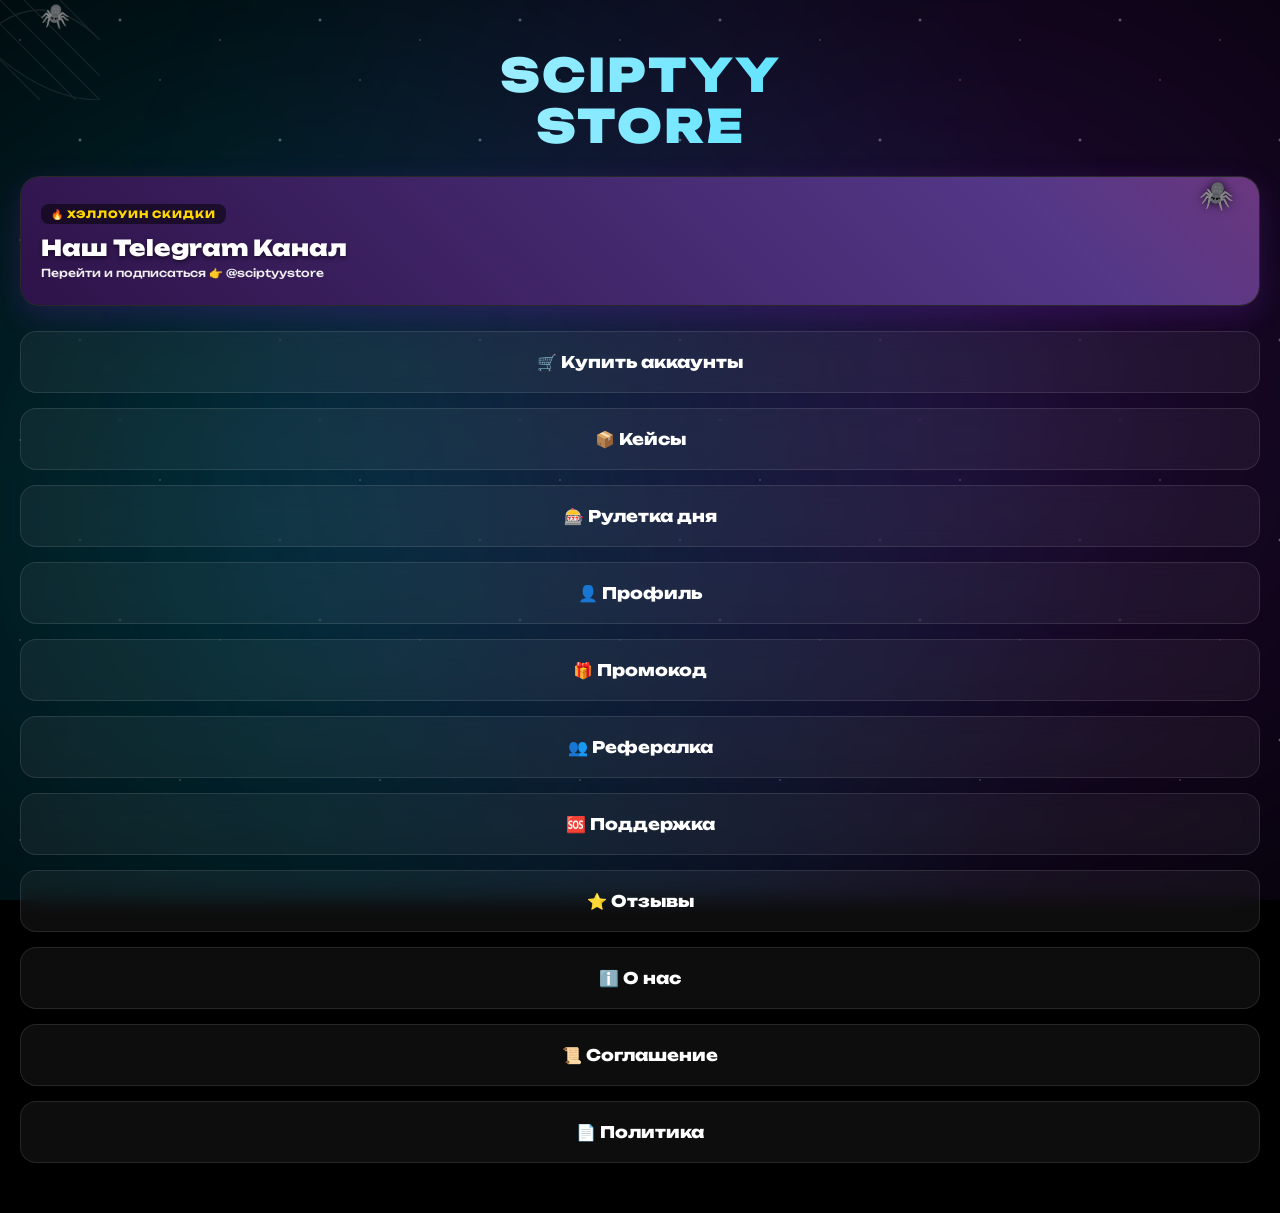
<file: shop.html>
<!DOCTYPE html>
<html lang="ru">
<head>
    <meta charset="UTF-8">
    <meta name="viewport" content="width=device-width, initial-scale=1.0, maximum-scale=1.0, user-scalable=no">
    <title>Sciptyy Store</title>
    <script src="https://telegram.org/js/telegram-web-app.js"></script>
    <link href="https://fonts.googleapis.com/css2?family=Unbounded:wght@500;800;900&display=swap" rel="stylesheet">
    
    <style>
        /* ================= ОБНУЛЕНИЕ И БАЗА ================= */
        * {
            box-sizing: border-box;
            margin: 0;
            padding: 0;
            font-family: 'Unbounded', -apple-system, BlinkMacSystemFont, sans-serif;
            -webkit-tap-highlight-color: transparent;
        }

        body {
            background-color: #000000;
            color: #ffffff;
            min-height: 100vh;
            overflow-x: hidden;
            position: relative;
        }

        /* ================= КОСМИЧЕСКИЙ ФОН ================= */
        .space-bg {
            position: fixed;
            top: 0; left: 0; width: 100%; height: 100%;
            z-index: -1;
            overflow: hidden;
            background: #000;
        }

        .nebula {
            position: absolute;
            width: 150vw;
            height: 150vw;
            border-radius: 50%;
            filter: blur(80px);
            opacity: 0.6;
            animation: rotateNebula 30s linear infinite;
        }

        .nebula-1 {
            top: -50%; left: -50%;
            background: radial-gradient(circle, rgba(0, 210, 255, 0.4) 0%, transparent 60%);
            animation-duration: 25s;
        }

        .nebula-2 {
            bottom: -50%; right: -50%;
            background: radial-gradient(circle, rgba(138, 43, 226, 0.4) 0%, transparent 60%);
            animation-duration: 35s;
            animation-direction: reverse;
        }

        @keyframes rotateNebula {
            0% { transform: rotate(0deg) scale(1); }
            50% { transform: rotate(180deg) scale(1.2); }
            100% { transform: rotate(360deg) scale(1); }
        }

        .stars {
            position: absolute;
            top: 0; left: 0; width: 100%; height: 100%;
            background-image: 
                radial-gradient(1px 1px at 10% 20%, white, transparent),
                radial-gradient(2px 2px at 40% 70%, white, transparent),
                radial-gradient(1px 1px at 80% 40%, white, transparent),
                radial-gradient(2px 2px at 60% 10%, white, transparent),
                radial-gradient(1px 1px at 90% 90%, white, transparent);
            background-size: 200px 200px;
            animation: twinkle 4s infinite alternate;
            opacity: 0.5;
        }

        @keyframes twinkle {
            0% { opacity: 0.3; }
            100% { opacity: 0.8; }
        }

        /* ================= ЭКРАНЫ ================= */
        .screen {
            display: none;
            padding: 30px 20px;
            min-height: 100vh;
            animation: fadeIn 0.5s ease;
        }
        .screen.active { display: block; }

        @keyframes fadeIn {
            from { opacity: 0; transform: translateY(20px); }
            to { opacity: 1; transform: translateY(0); }
        }        .glow-title {
            font-size: 46px;
            line-height: 1.1;
            font-weight: 900;
            text-align: center;
            margin-top: 20px;
            margin-bottom: 25px;
            letter-spacing: 2px;
            background: linear-gradient(90deg, #ffffff, #00d2ff, #8a2be2, #ffffff);
            background-size: 300% 100%;
            -webkit-background-clip: text;
            -webkit-text-fill-color: transparent;
            animation: textShimmer 8s linear infinite;
        }

        @keyframes textShimmer {
            0% { background-position: 0% center; }
            100% { background-position: 300% center; }
        }

        /* ================= ХЭЛЛОУИН ДЕКОР ДЛЯ ЭКРАНОВ ================= */
        .halloween-decor {
            position: absolute;
            top: 0; left: 0; width: 100%; height: 100%;
            pointer-events: none;
            overflow: hidden;
            z-index: 0;
        }

        .decor-web {
            position: absolute;
            top: -20px; left: -20px;
            width: 120px; height: 120px;
            background-image: url('data:image/svg+xml;utf8,<svg xmlns="http://www.w3.org/2000/svg" viewBox="0 0 100 100"><path d="M0,0 L100,100 M0,20 L80,100 M20,0 L100,80 M0,50 L50,100 M50,0 L100,50 M0,0 Q50,0 100,50 Q50,100 0,50" stroke="rgba(255,255,255,0.15)" fill="none" stroke-width="1"/></svg>');
            background-size: cover;
            transform: rotate(180deg);
            opacity: 0.6;
            animation: floatWeb 8s ease-in-out infinite alternate;
        }

        .decor-spider {
            position: absolute;
            top: 0; left: 40px;
            font-size: 24px;
            animation: spiderDrop 4s ease-in-out infinite;
            z-index: 1;
        }

        @keyframes floatWeb {
            0% { transform: rotate(170deg) scale(1); }
            100% { transform: rotate(190deg) scale(1.1); }
        }

        @keyframes spiderDrop {
            0%, 100% { transform: translateY(10px); }
            50% { transform: translateY(25px); }
        }

        /* ================= ХЭЛЛОУИН БАННЕР ================= */
        .halloween-banner {
            position: relative;
            width: 100%;
            border-radius: 20px;
            overflow: hidden;
            margin-bottom: 25px;
            padding: 25px 20px;
            cursor: pointer;
            box-shadow: 0 10px 30px rgba(138, 43, 226, 0.2);
            border: 1px solid rgba(255, 255, 255, 0.1);
            display: flex;
            align-items: center;
            background: #111;
            transition: transform 0.2s;
            z-index: 2;
        }

        .halloween-banner:active { transform: scale(0.97); }

        .banner-glow {
            position: absolute;
            top: 0; left: 0; width: 100%; height: 100%;
            background: linear-gradient(45deg, #2a0845, #6441A5, #ff416c, #2a0845);
            background-size: 300% 300%;
            animation: bannerGradient 6s ease infinite;
            z-index: 0;
            opacity: 0.8;
        }

        @keyframes bannerGradient {
            0% { background-position: 0% 50%; }
            50% { background-position: 100% 50%; }
            100% { background-position: 0% 50%; }
        }

        .banner-spiderweb {
            position: absolute;
            top: -50%; left: -20%;
            width: 200px; height: 200px;
            background-image: url('data:image/svg+xml;utf8,<svg xmlns="http://www.w3.org/2000/svg" viewBox="0 0 100 100"><path d="M0,0 L100,100 M0,20 L80,100 M20,0 L100,80 M0,50 L50,100 M50,0 L100,50 M0,0 Q50,0 100,50 Q50,100 0,50" stroke="rgba(255,255,255,0.15)" fill="none" stroke-width="1"/></svg>');
            background-size: cover;
            z-index: 1;
            animation: floatWeb 10s ease-in-out infinite alternate;
        }

        .banner-spider {
            position: absolute;
            top: 0; right: 25px;
            font-size: 28px;
            z-index: 2;
            animation: spiderDrop 4s ease-in-out infinite;
            text-shadow: 0 0 10px rgba(0,0,0,0.8);
        }        .banner-content {
            position: relative;
            z-index: 3;
            width: 100%;
        }

        .banner-tag {
            display: inline-block;
            background: rgba(0, 0, 0, 0.5);
            backdrop-filter: blur(5px);
            padding: 4px 10px;
            border-radius: 8px;
            font-size: 10px;
            font-weight: 800;
            letter-spacing: 1px;
            margin-bottom: 10px;
            color: #ffd700;
        }

        .banner-title {
            font-size: 22px;
            font-weight: 900;
            color: #fff;
            margin-bottom: 5px;
            text-shadow: 0 2px 4px rgba(0,0,0,0.5);
        }

        .banner-subtitle {
            font-size: 11px;
            color: #eee;
            font-weight: 500;
        }

        /* ================= ГЛАВНОЕ МЕНЮ ================= */
        .main-menu-grid {
            display: flex;
            flex-direction: column;
            gap: 15px;
            padding-bottom: 20px;
            position: relative;
            z-index: 2;
        }

        .menu-btn {
            background: rgba(255, 255, 255, 0.05);
            border: 1px solid rgba(255, 255, 255, 0.1);
            backdrop-filter: blur(10px);
            padding: 20px;
            border-radius: 16px;
            text-align: center;
            cursor: pointer;
            transition: 0.3s;
        }

        .menu-btn:active {
            transform: scale(0.96);
            background: rgba(0, 210, 255, 0.15);
            border-color: #00d2ff;
        }

        .btn-text {
            font-size: 16px;
            font-weight: 800;
            color: white;
        }

        /* ================= КАТАЛОГ ================= */
        .catalog-header {
            display: flex;
            align-items: center;
            gap: 15px;
            margin-bottom: 25px;
            margin-top: 10px;
            position: relative;
            z-index: 2;
        }

        .back-btn {
            background: rgba(255,255,255,0.1);
            border: none;
            color: white;
            padding: 10px 18px;
            border-radius: 12px;
            cursor: pointer;
            font-weight: 800;
            font-size: 16px;
        }

        .back-btn:active { background: rgba(255,255,255,0.2); }

        .catalog-title {
            font-size: 20px;
            font-weight: 800;
        }

        .catalog-grid {
            display: grid;
            grid-template-columns: 1fr 1fr;
            gap: 12px;
            position: relative;
            z-index: 2;
        }

        .product-card {
            background: rgba(20, 20, 20, 0.6);
            border: 1px solid rgba(255, 255, 255, 0.1);
            backdrop-filter: blur(10px);
            border-radius: 16px;
            padding: 15px;
            display: flex;
            flex-direction: column;
            justify-content: space-between;
            position: relative;
            overflow: hidden;
        }

        .product-card::before {
            content: '';
            position: absolute;
            top: 0; left: -100%; width: 50%; height: 100%;
            background: linear-gradient(90deg, transparent, rgba(0,210,255,0.15), transparent);
            transform: skewX(-20deg);
            animation: cardShimmer 5s infinite;
        }

        @keyframes cardShimmer {
            0% { left: -100%; }
            40%, 100% { left: 200%; }
        }

        .product-name {
            font-size: 14px;
            font-weight: 800;
            margin-bottom: 5px;
        }

        .product-price {
            color: #aaa;
            font-size: 13px;
            font-weight: 500;
            margin-bottom: 15px;
        }

        .buy-btn {
            background: rgba(255,255,255,0.1);
            border: none;
            color: white;
            padding: 10px;
            border-radius: 10px;
            font-weight: 800;
            font-size: 13px;
            cursor: pointer;
            transition: 0.2s;
        }

        .buy-btn:active {
            background: #00d2ff;
            color: black;
        }

        /* ================= ИНФО ЭКРАНЫ ================= */
        .info-container {
            background: rgba(20, 20, 20, 0.7);
            border: 1px solid rgba(255, 255, 255, 0.1);
            backdrop-filter: blur(10px);
            border-radius: 20px;
            padding: 25px 20px;
            font-size: 14px;
            line-height: 1.6;
            color: #ddd;
            display: flex;
            flex-direction: column;
            min-height: 250px;
            position: relative;
            z-index: 2;
        }
        
        .info-container p { margin-bottom: 15px; }

        .info-btn {
            display: block;
            width: 100%;
            background: linear-gradient(90deg, #00d2ff, #8a2be2);
            color: white;
            text-align: center;
            padding: 16px;
            border-radius: 12px;
            font-weight: 800;
            font-size: 16px;
            margin-top: auto; 
            border: none;
            cursor: pointer;
            box-shadow: 0 4px 15px rgba(0, 210, 255, 0.3);
        }
        
        .info-btn:active { opacity: 0.8; transform: scale(0.98); }
    </style>
</head><body>

    <div class="space-bg">
        <div class="nebula nebula-1"></div>
        <div class="nebula nebula-2"></div>
        <div class="stars"></div>
    </div>

    <!-- ЭКРАН 1: ГЛАВНОЕ МЕНЮ -->
    <div id="screen-main" class="screen active">
        <div class="halloween-decor">
            <div class="decor-web"></div>
            <div class="decor-spider">🕷️</div>
        </div>

        <h1 class="glow-title" style="position: relative; z-index: 2;">SCIPTYY<br>STORE</h1>
        
        <div class="halloween-banner" onclick="window.open('https://t.me/sciptyystore', '_blank')">
            <div class="banner-spiderweb"></div>
            <div class="banner-spider">🕷️</div>
            <div class="banner-glow"></div>
            
            <div class="banner-content">
                <span class="banner-tag">🔥 ХЭЛЛОУИН СКИДКИ</span>
                <h3 class="banner-title">Наш Telegram Канал</h3>
                <p class="banner-subtitle">Перейти и подписаться 👉 @sciptyystore</p>
            </div>
        </div>

        <div class="main-menu-grid">
            <div class="menu-btn" onclick="openCatalog()">
                <span class="btn-text">🛒 Купить аккаунты</span>
            </div>
            <div class="menu-btn" onclick="openInfo('cases')">
                <span class="btn-text">📦 Кейсы</span>
            </div>
            <div class="menu-btn" onclick="openInfo('roll')">
                <span class="btn-text">🎰 Рулетка дня</span>
            </div>
            <div class="menu-btn" onclick="openInfo('profile')">
                <span class="btn-text">👤 Профиль</span>
            </div>
            <div class="menu-btn" onclick="openInfo('promo')">
                <span class="btn-text">🎁 Промокод</span>
            </div>
            <div class="menu-btn" onclick="openInfo('ref')">
                <span class="btn-text">👥 Рефералка</span>
            </div>
            <div class="menu-btn" onclick="openInfo('support')">
                <span class="btn-text">🆘 Поддержка</span>
            </div>
            <div class="menu-btn" onclick="window.open('https://t.me/sciptyyrewievs', '_blank')">
                <span class="btn-text">⭐ Отзывы</span>
            </div>
            <div class="menu-btn" onclick="openInfo('about')">
                <span class="btn-text">ℹ️ О нас</span>
            </div>
            <div class="menu-btn" onclick="openInfo('terms')">
                <span class="btn-text">📜 Соглашение</span>
            </div>
            <div class="menu-btn" onclick="openInfo('privacy')">
                <span class="btn-text">📄 Политика</span>
            </div>
        </div>
    </div>

    <!-- ЭКРАН 2: КАТАЛОГ АККАУНТОВ -->
    <div id="screen-catalog" class="screen">
        <div class="halloween-decor">
            <div class="decor-web"></div>
            <div class="decor-spider">🕷️</div>
        </div>
        <div class="catalog-header">
            <button class="back-btn" onclick="showScreen('screen-main')">← Назад</button>
            <h2 class="catalog-title">Аккаунты</h2>
        </div>
        <div class="catalog-grid" id="catalog-grid"></div>
    </div>

    <!-- ЭКРАН 3: ИНФО СТРАНИЦЫ -->
    <div id="screen-info" class="screen">
        <div class="halloween-decor">
            <div class="decor-web"></div>
            <div class="decor-spider">🕷️</div>
        </div>
        <div class="catalog-header">
            <button class="back-btn" onclick="showScreen('screen-main')">← Назад</button>
            <h2 id="info-title" class="catalog-title">Информация</h2>
        </div>
        <div class="info-container" id="info-content">
            <!-- Сюда JS вставит текст -->
        </div>
    </div>    <script>
        const tg = window.Telegram?.WebApp;
        if (tg) tg.expand();

        const accountsData = [
            { code: "usa", name: "🇺🇸 США", price: 46 },
            { code: "canada", name: "🇨🇦 Канада", price: 99 },
            { code: "colombia", name: "🇨🇴 Колумбия", price: 99 },
            { code: "uk", name: "🇬🇧 Великобритания", price: 125 },
            { code: "bangladesh", name: "🇧🇩 Бангладеш", price: 99 },
            { code: "argentina", name: "🇦🇷 Аргентина", price: 125 },
            { code: "uzbekistan", name: "🇺🇿 Узбекистан", price: 175 },
            { code: "brazil", name: "🇧🇷 Бразилия", price: 175 },
            { code: "thailand", name: "🇹🇭 Таиланд", price: 199 },
            { code: "france", name: "🇫🇷 Франция", price: 199 },
            { code: "germany", name: "🇩🇪 Германия", price: 249 },
            { code: "kazakhstan", name: "🇰🇿 Казахстан", price: 249 },
            { code: "ukraine", name: "🇺🇦 Украина", price: 249 },
            { code: "poland", name: "🇵🇱 Польша", price: 249 },
            { code: "mauritania", name: "🇲🇷 Мавритания", price: 299 }
        ];

        const infoTexts = {
            cases: {
                title: "📦 Кейсы",
                text: "<p>Испытай свою удачу! Открывай кейсы и получай крутые призы: от денег на баланс до редких аккаунтов Telegram.</p><p>У нас есть обычные и VIP-кейсы с повышенным шансом на дорогой выигрыш.</p>",
                btn: "Перейти к кейсам",
                action: "cases_menu"
            },
            roll: {
                title: "🎰 Рулетка дня",
                text: "<p>Крути рулетку раз в 24 часа и получай гарантированный приз!</p><p>Внутри: от 1 до 3 рублей на баланс или промокоды на скидку от 5% до 20%. Не упусти свой шанс!</p>",
                btn: "Крутить рулетку",
                action: "daily_roll"
            },
            profile: {
                title: "👤 Профиль",
                text: "<p>Твой личный кабинет. Здесь ты можешь посмотреть свой баланс, историю покупок, текущую скидку и реферальный доход.</p><p>Следи за своими успехами в одном месте.</p>",
                btn: "Посмотреть профиль",
                action: "profile"
            },
            promo: {
                title: "🎁 Промокод",
                text: "<p>У тебя есть секретный код? Активируй его прямо сейчас и получи персональную скидку на любые товары в магазине!</p><p>Введи промокод в боте, чтобы применить его.</p>",
                btn: "Ввести промокод",
                action: "enter_promo"
            },
            ref: {
                title: "👥 Рефералка",
                text: "<p>Приглашай друзей и получай <b>10%</b> с каждой их покупки на свой баланс!</p><p>Просто отправь другу свою уникальную ссылку, и получай пассивный доход.</p>",
                btn: "Скопировать ссылку",
                action: "ref_menu"
            },
            support: {
                title: "🆘 Поддержка",
                text: "<p>Работаем 24/7 ⏰</p><p>Ответим вам на любой вопрос и поможем с покупкой или выдачей товара.</p><p>Нажмите кнопку ниже, чтобы написать нам в бота.</p>",
                btn: "Написать в поддержку",
                action: "support"
            },
            about: {
                title: "ℹ️ О нас",
                text: "<p>Sciptyy Store — это <b>самый лучший магазин</b> качественных аккаунтов Telegram.</p><p>✅ Работаем 24/7 без выходных.<br>✅ Мгновенная авто-выдача.<br>✅ Работаем без обмана и скрытых комиссий.</p><p>Нам доверяют сотни клиентов!</p>",
                btn: "В главное меню",
                action: "back"
            },
            terms: {
                title: "📜 Соглашение",
                text: "<p>Покупая товар в нашем магазине, вы автоматически соглашаетесь со всеми правилами Telegram и нашего бота.</p><p>Вы действуете <b>добровольно</b> и на свой страх и риск. Мы гарантируем качество товара, но не несем ответственности за дальнейшее использование аккаунтов.</p><p>Мы ничего не нарушаем и работаем строго по правилам.</p>",
                btn: "В главное меню",
                action: "back"
            },
            privacy: {
                title: "📄 Политика",
                text: "<p>Мы ценим вашу конфиденциальность.</p><p>Бот собирает только ваш ID и username для выдачи товаров и работы реферальной системы.</p><p>Ваши данные <b>защищены</b> и никогда не передаются третьим лицам. Мы не нарушаем законы и правила Telegram.</p>",
                btn: "В главное меню",
                action: "back"
            }
        };

        function showScreen(screenId) {
            document.querySelectorAll('.screen').forEach(s => s.classList.remove('active'));
            document.getElementById(screenId).classList.add('active');
        }

        function openCatalog() {
            const grid = document.getElementById('catalog-grid');
            grid.innerHTML = ''; 

            accountsData.forEach(item => {
                const card = document.createElement('div');
                card.className = 'product-card';
                card.innerHTML = `
                    <div>
                        <div class="product-name">${item.name}</div>
                        <div class="product-price">${item.price} ₽</div>
                    </div>
                    <button class="buy-btn" onclick="confirmBuy('${item.code}', '${item.name}', ${item.price})">Купить</button>
                `;
                grid.appendChild(card);
            });

            showScreen('screen-catalog');
        }

        function openInfo(type) {
            const data = infoTexts[type];
            document.getElementById('info-title').innerText = data.title;
            
            const contentDiv = document.getElementById('info-content');
            contentDiv.innerHTML = data.text;

            const btn = document.createElement('button');
            btn.className = 'info-btn';
            btn.innerText = data.btn;
            
            if (data.action === "back") {
                btn.onclick = () => showScreen('screen-main');
            } else {
                btn.onclick = () => goToBot(data.action);
            }
            
            contentDiv.appendChild(btn);
            showScreen('screen-info');
        }

        function confirmBuy(code, name, price) {
            const msg = `Вы уверены, что хотите купить ${name} за ${price} ₽?`;
            
            if (tg && tg.showConfirm) {
                tg.showConfirm(msg, (confirmed) => {
                    if (confirmed) {
                        tg.openTelegramLink(`https://t.me/sciptyy_storebot?start=buy_${code}`);
                        tg.close();
                    }
                });
            } else {
                if(confirm(msg)) {
                    window.location.href = `https://t.me/sciptyy_storebot?start=buy_${code}`;
                }
            }
        }

        function goToBot(action) {
            if (tg && tg.openTelegramLink) {
                tg.openTelegramLink(`https://t.me/sciptyy_storebot?start=${action}`);
                tg.close();
            } else {
                window.location.href = `https://t.me/sciptyy_storebot?start=${action}`;
            }
        }
    </script>
</body>
</html>
</file>
<file: style2.css>
* { box-sizing: border-box; margin: 0; padding: 0; font-family: 'Unbounded', sans-serif; -webkit-tap-highlight-color: transparent; }
body { background-color: #000; color: #fff; min-height: 100vh; overflow-x: hidden; position: relative; }

/* Космический фон */
.space-bg { position: fixed; top: 0; left: 0; width: 100%; height: 100%; z-index: -1; overflow: hidden; background: #000; }
.nebula { position: absolute; width: 150vw; height: 150vw; border-radius: 50%; filter: blur(80px); opacity: 0.6; animation: rotateNebula 30s linear infinite; }
.nebula-1 { top: -50%; left: -50%; background: radial-gradient(circle, rgba(0, 210, 255, 0.4) 0%, transparent 60%); }
.nebula-2 { bottom: -50%; right: -50%; background: radial-gradient(circle, rgba(138, 43, 226, 0.4) 0%, transparent 60%); animation-direction: reverse; }
@keyframes rotateNebula { 0% { transform: rotate(0deg) scale(1); } 100% { transform: rotate(360deg) scale(1.2); } }

/* Звезды с анимацией движения */
.stars { position: absolute; width: 100%; height: 100%; background-image: radial-gradient(1px 1px at 10% 20%, white, transparent), radial-gradient(2px 2px at 40% 70%, white, transparent); background-size: 200px 200px; animation: starMove 60s linear infinite !important; opacity: 0.5; }
@keyframes starMove { 0% { background-position: 0 0; } 100% { background-position: 0 2000px; } }

/* Декор */
.halloween-decor { position: absolute; top: 0; left: 0; width: 100%; height: 100%; pointer-events: none; z-index: 0; overflow: hidden; }
.decor-web { position: absolute; top: -20px; left: -20px; width: 120px; height: 120px; background-image: url('data:image/svg+xml;utf8,<svg xmlns="http://www.w3.org/2000/svg" viewBox="0 0 100 100"><path d="M0,0 L100,100 M0,20 L80,100 M20,0 L100,80 M0,50 L50,100 M50,0 L100,50 M0,0 Q50,0 100,50 Q50,100 0,50" stroke="rgba(255,255,255,0.15)" fill="none" stroke-width="1"/></svg>'); background-size: cover; transform: rotate(180deg); opacity: 0.6; animation: floatWeb 8s ease-in-out infinite alternate; }
.decor-spider { position: absolute; top: 0; left: 40px; font-size: 24px; animation: spiderDrop 4s ease-in-out infinite; z-index: 1; }
.decor-pumpkin { position: absolute; bottom: 10px; right: 20px; font-size: 30px; opacity: 0.3; animation: floatPumpkin 6s ease-in-out infinite; }
@keyframes floatWeb { 0% { transform: rotate(170deg) scale(1); } 100% { transform: rotate(190deg) scale(1.1); } }
@keyframes spiderDrop { 0%, 100% { transform: translateY(10px); } 50% { transform: translateY(25px); } }
@keyframes floatPumpkin { 0%, 100% { transform: translateY(0); } 50% { transform: translateY(-10px); } }

/* Экраны с анимацией появления */
.screen { display: none; padding: 30px 20px; min-height: 100vh; position: relative; }
.screen.active { display: block !important; animation: slideUpFade 0.4s cubic-bezier(0.25, 1, 0.5, 1) forwards !important; }
@keyframes slideUpFade { 0% { opacity: 0; transform: translateY(30px); } 100% { opacity: 1; transform: translateY(0); } }

/* Заголовок и Меню */
.glow-title { font-size: 46px; line-height: 1.1; font-weight: 900; text-align: center; margin-top: 20px; margin-bottom: 25px; background: linear-gradient(90deg, #ffffff, #00d2ff, #8a2be2, #ffffff); background-size: 300% 100%; -webkit-background-clip: text; -webkit-text-fill-color: transparent; animation: textShimmer 8s linear infinite; position: relative; z-index: 2; }
@keyframes textShimmer { 0% { background-position: 0% center; } 100% { background-position: 300% center; } }
.glow-title::after { content: '🎃'; position: absolute; font-size: 24px; top: 5px; margin-left: 10px; display: inline-block; animation: bouncePumpkin 2s infinite ease-in-out; }
@keyframes bouncePumpkin { 0%, 100% { transform: translateY(0) scale(1); } 50% { transform: translateY(-10px) scale(1.1); } }

.main-menu-grid { display: flex; flex-direction: column; gap: 15px; position: relative; z-index: 2; }
.menu-btn { background: rgba(255, 255, 255, 0.05); border: 1px solid rgba(255, 255, 255, 0.1); backdrop-filter: blur(10px); padding: 20px; border-radius: 16px; text-align: center; cursor: pointer; transition: all 0.3s cubic-bezier(0.25, 1, 0.5, 1); }
.menu-btn:active { transform: scale(0.98); background: rgba(138, 43, 226, 0.15); border-color: #8a2be2; box-shadow: 0 0 15px rgba(138, 43, 226, 0.3); }
.btn-text { font-size: 16px; font-weight: 800; color: white; }

/* Красивая кнопка Назад */
button.menu-btn, .menu-btn[onclick*="screen-main"] { background: rgba(255, 255, 255, 0.05) !important; border: 1px solid rgba(255, 255, 255, 0.15) !important; border-radius: 12px !important; color: #00d2ff !important; font-size: 14px !important; font-weight: 800 !important; padding: 8px 16px !important; display: inline-flex !important; align-items: center !important; justify-content: center !important; width: auto !important; margin: 0 10px 0 0 !important; box-shadow: 0 4px 15px rgba(0, 0, 0, 0.2) !important; backdrop-filter: blur(10px) !important; transition: all 0.2s ease !important; }
.menu-btn[onclick*="screen-main"]::after { display: none !important; }
button.menu-btn:active, .menu-btn[onclick*="screen-main"]:active { background: rgba(255, 255, 255, 0.15) !important; transform: scale(0.95) !important; }

/* Бегущая строка */
.ticker-container { background: rgba(20, 10, 30, 0.6); border: 1px solid rgba(255, 140, 0, 0.3); backdrop-filter: blur(10px); border-radius: 12px; padding: 10px 15px; margin-bottom: 20px; display: flex; align-items: center; position: relative; z-index: 2; overflow: hidden; box-shadow: 0 0 15px rgba(255, 140, 0, 0.1); }
.ticker-content { display: flex; align-items: center; width: 100%; z-index: 1; overflow: hidden; }
.ticker-icon { font-size: 16px; margin: 0 8px; }
.ticker-track { white-space: nowrap; animation: ticker 20s linear infinite; background: linear-gradient(90deg, #ffd700, #ff8c00, #ffd700); background-size: 200% auto; -webkit-background-clip: text; -webkit-text-fill-color: transparent; font-size: 12px; font-weight: 800; }
@keyframes ticker { 0% { transform: translateX(100%); } 100% { transform: translateX(-100%); } }

/* Баннеры */
.halloween-banner { position: relative; width: 100%; border-radius: 20px; overflow: hidden; margin-bottom: 25px; padding: 25px 20px; cursor: pointer; border: 1px solid rgba(255, 255, 255, 0.1); display: flex; align-items: center; background: #111; transition: transform 0.2s; z-index: 2; }
.halloween-banner:active { transform: scale(0.97); }
.banner-glow { position: absolute; top: 0; left: 0; width: 100%; height: 100%; background: linear-gradient(45deg, #2a0845, #6441A5, #ff416c, #2a0845); background-size: 300% 300%; animation: bannerGradient 6s ease infinite; z-index: 0; opacity: 0.8; }
@keyframes bannerGradient { 0% { background-position: 0% 50%; } 50% { background-position: 100% 50%; } 100% { background-position: 0% 50%; } }
.banner-spiderweb { position: absolute; top: -50%; left: -20%; width: 200px; height: 200px; background-image: url('data:image/svg+xml;utf8,<svg xmlns="http://www.w3.org/2000/svg" viewBox="0 0 100 100"><path d="M0,0 L100,100 M0,20 L80,100 M20,0 L100,80 M0,50 L50,100 M50,0 L100,50 M0,0 Q50,0 100,50 Q50,100 0,50" stroke="rgba(255,255,255,0.15)" fill="none" stroke-width="1"/></svg>'); background-size: cover; z-index: 1; }
.banner-spider { position: absolute; top: 0; right: 25px; font-size: 28px; z-index: 2; animation: spiderDrop 4s ease-in-out infinite; }
.banner-content { position: relative; z-index: 3; width: 100%; }
.banner-title { font-size: 22px; font-weight: 900; color: #fff; margin-bottom: 5px; }
.banner-subtitle { font-size: 11px; color: #eee; }

/* Каталог */
.catalog-grid { display: grid; grid-template-columns: 1fr 1fr; gap: 12px; position: relative; z-index: 2; }
.product-card { background: rgba(20, 20, 20, 0.4); border: 1px solid rgba(255, 255, 255, 0.1); backdrop-filter: blur(15px); border-radius: 16px; padding: 15px; display: flex; flex-direction: column; justify-content: space-between; position: relative; overflow: hidden; box-shadow: 0 8px 32px rgba(0,0,0,0.3); transition: all 0.3s; }
.product-name { font-size: 14px; font-weight: 800; margin-bottom: 5px; }
.product-price { color: #aaa; font-size: 13px; font-weight: 500; margin-bottom: 5px; }
.buy-btn { background: linear-gradient(90deg, #0052ff, #00d2ff, #0052ff); background-size: 200% auto; border: none; color: white; padding: 12px; border-radius: 10px; font-weight: 800; font-size: 13px; cursor: pointer; animation: btnShimmer 3s linear infinite; margin-top: 10px; }
@keyframes btnShimmer { to { background-position: 200% center; } }
.buy-btn:active { transform: scale(0.95); }
.buy-btn:disabled { background: #333; animation: none; color: #777; cursor: not-allowed; }
/* Рулетка */
.wheel-container { display: flex; flex-direction: column; align-items: center; justify-content: center; margin-top: 20px; position: relative; z-index: 2; }
.wheel-wrapper { position: relative; width: 260px; height: 260px; }
.wheel { width: 100%; height: 100%; border-radius: 50%; border: 2px solid rgba(255,255,255,0.2); position: relative; overflow: hidden; transition: transform 4s cubic-bezier(0.17, 0.67, 0.12, 0.99); background: conic-gradient(rgba(0, 210, 255, 0.6) 0deg 90deg, rgba(138, 43, 226, 0.6) 90deg 180deg, rgba(255, 65, 108, 0.6) 180deg 270deg, rgba(255, 215, 0, 0.6) 270deg 360deg); backdrop-filter: blur(5px); box-shadow: 0 0 30px rgba(0, 210, 255, 0.4); }
.wheel::after { content: ''; position: absolute; top: 50%; left: 50%; transform: translate(-50%, -50%); width: 40px; height: 40px; background: #111; border-radius: 50%; border: 2px solid #fff; box-shadow: 0 0 10px #fff; }
.wheel-pointer { position: absolute; top: -15px; left: 50%; transform: translateX(-50%); font-size: 40px; z-index: 10; filter: drop-shadow(0 5px 5px rgba(0,0,0,0.5)); }
.roll-btn { margin-top: 30px; background: linear-gradient(90deg, #ff416c, #ff4b2b); color: white; border: none; padding: 18px 40px; border-radius: 50px; font-size: 18px; font-weight: 900; cursor: pointer; box-shadow: 0 0 20px rgba(255, 65, 108, 0.5); width: 100%; max-width: 280px; }

/* Профиль */
.profile-card { background: rgba(20, 20, 20, 0.5); border: 1px solid rgba(255, 255, 255, 0.1); border-radius: 20px; padding: 20px; text-align: center; position: relative; z-index: 2; margin-bottom: 20px; backdrop-filter: blur(15px); }
#user-avatar { width: 80px; height: 80px; border-radius: 50%; background: linear-gradient(135deg, #00d2ff, #8a2be2); margin: 0 auto 15px auto; display: flex; align-items: center; justify-content: center; font-size: 32px; font-weight: bold; color: #fff; background-size: cover; background-position: center; box-shadow: 0 0 15px rgba(0, 210, 255, 0.5); }

/* Красивый переливающийся баланс */
#profile-balance { background: linear-gradient(90deg, #00d2ff, #8a2be2, #ff416c, #00d2ff); background-size: 300% auto; -webkit-background-clip: text; -webkit-text-fill-color: transparent; animation: balanceShimmer 4s linear infinite; font-size: 32px !important; font-weight: 900; }
@keyframes balanceShimmer { to { background-position: 300% center; } }

.purchase-item { background: rgba(255, 255, 255, 0.05); padding: 15px; border-radius: 12px; margin-bottom: 10px; font-size: 13px; border: 1px solid rgba(255,255,255,0.05); }

/* Кейсы */
.case-roulette-container { position: relative; z-index: 10; display: flex; flex-direction: column; align-items: center; margin-top: 20px; }
.case-banner-bg { background: linear-gradient(135deg, #2a0845, #6441A5, #ff416c, #2a0845); background-size: 300% 300%; animation: bgGradient 4s ease infinite; border: 2px solid #ffd700; border-radius: 20px; padding: 20px; width: 100%; position: relative; overflow: hidden; }
@keyframes bgGradient { 0% { background-position: 0% 50%; } 50% { background-position: 100% 50%; } 100% { background-position: 0% 50%; } }
.roulette-wrapper { position: relative; height: 120px; overflow: hidden; border-radius: 12px; background: rgba(0,0,0,0.6); border: 2px solid rgba(255,255,255,0.2); display: flex; align-items: center; }
.roulette-track { display: flex; gap: 10px; padding: 0 10px; position: absolute; left: 0; transition: transform 5s cubic-bezier(0.1, 0.8, 0.1, 1); }
.roulette-item { width: 90px; height: 100px; flex-shrink: 0; background: rgba(26, 26, 26, 0.9); border-radius: 10px; display: flex; flex-direction: column; align-items: center; justify-content: center; font-size: 10px; font-weight: 800; text-align: center; padding: 5px; }
.roulette-item.money { border: 2px solid #00d2ff; color: #00d2ff; box-shadow: 0 0 10px #00d2ff; }
.roulette-item.promo { border: 2px solid #ff8c00; color: #ff8c00; box-shadow: 0 0 10px #ff8c00; }
.roulette-item.account { border: 2px solid #ffd700; color: #ffd700; box-shadow: 0 0 10px #ffd700; }
.roulette-pointer { position: absolute; top: 0; left: 50%; transform: translateX(-50%); width: 4px; height: 100%; background: #ffd700; box-shadow: 0 0 10px #ffd700; z-index: 5; }
.win-card-container { margin-top: 20px; background: rgba(20, 10, 30, 0.9); border: 2px solid #ffd700; border-radius: 20px; padding: 20px; text-align: center; width: 100%; max-width: 280px; display: flex; flex-direction: column; align-items: center; justify-content: center; }

/* Апгрейд */
.upgrade-slot { width: 130px; height: 130px; background: rgba(255,255,255,0.05); border: 2px dashed #555; border-radius: 15px; display: flex; flex-direction: column; align-items: center; justify-content: center; cursor: pointer; transition: 0.3s; }
.upgrade-slot.active { border-color: #00d2ff; background: rgba(0,210,255,0.1); box-shadow: 0 0 15px rgba(0,210,255,0.3); }
.upgrade-slot.filled { border-style: solid; border-color: #ffd700; background: rgba(255, 215, 0, 0.05); }

/* Чат */
#chat-messages { display: flex; flex-direction: column; gap: 10px; height: 50vh; overflow-y: auto; padding: 10px; margin-bottom: 10px; }
.chat-msg { padding: 10px; border-radius: 10px; max-width: 80%; font-size: 13px; }
.chat-msg.mine { background: rgba(0, 210, 255, 0.2); border: 1px solid #00d2ff; align-self: flex-end; border-bottom-right-radius: 0; }
.chat-msg.other { background: rgba(255, 255, 255, 0.1); border: 1px solid #555; align-self: flex-start; border-bottom-left-radius: 0; }
.chat-author { font-size: 10px; color: #ffd700; margin-bottom: 3px; font-weight: bold; }

/* Модалки */
#modal-buy, #modal-topup { background: rgba(0,0,0,0.9); backdrop-filter: blur(5px); }
#modal-buy > div, #modal-topup > div { background: #111; border: 1px solid #333; border-radius: 20px; box-shadow: 0 0 30px rgba(0, 210, 255, 0.3); }

/* Инфо */
.info-container { background: rgba(20, 20, 20, 0.5); border: 1px solid rgba(255, 255, 255, 0.1); backdrop-filter: blur(15px); border-radius: 20px; padding: 20px; font-size: 14px; color: #ddd; }
.info-btn { display: block; width: 100%; background: linear-gradient(90deg, #00d2ff, #8a2be2); color: white; text-align: center; padding: 16px; border-radius: 12px; font-weight: 800; margin-top: 15px; border: none; }
details[open] summary { color: #00d2ff; margin-bottom: 5px; }

/* Новости */
.news-card { background: rgba(20, 20, 20, 0.6); border: 1px solid rgba(255, 255, 255, 0.1); border-radius: 20px; overflow: hidden; margin-bottom: 20px; }
.news-image { height: 110px; display: flex; align-items: center; justify-content: center; }

/* Неоновый скроллбар */
::-webkit-scrollbar { width: 6px; }
::-webkit-scrollbar-track { background: #0d0a14; }
::-webkit-scrollbar-thumb { background: #8a2be2; border-radius: 10px; box-shadow: 0 0 10px #8a2be2; }
::-webkit-scrollbar-thumb:hover { background: #00d2ff; }

/* ================= ЗАСТАВКА ================= */
#splash-screen { position: fixed; top: 0; left: 0; width: 100%; height: 100%; z-index: 9999; display: flex; flex-direction: column; align-items: center; justify-content: center; overflow: hidden; transition: opacity 1.2s ease, visibility 1.2s ease; }
.splash-bg-gradient { position: absolute; top: 0; left: 0; width: 100%; height: 100%; background: radial-gradient(circle at 50% 100%, #3a0e26 0%, #0a0514 60%, #000000 100%); z-index: 1; animation: bgPulse 8s infinite alternate ease-in-out; }
@keyframes bgPulse { 0% { opacity: 0.95; transform: scale(1); } 100% { opacity: 1; transform: scale(1.05); } }
.splash-glass-banner { position: relative; z-index: 10; background: rgba(20, 10, 30, 0.7); backdrop-filter: blur(15px); border: 1px solid rgba(255, 140, 0, 0.3); border-radius: 20px; padding: 30px 20px; text-align: center; width: 85%; max-width: 320px; margin-bottom: 180px; box-shadow: 0 8px 32px rgba(0,0,0,0.6); }
.splash-glass-banner h2 { font-size: 26px; font-weight: 900; margin-bottom: 10px; background: linear-gradient(90deg, #ffcc00, #ff8c00, #ffeb3b, #ff8c00, #ffcc00); background-size: 200% auto; -webkit-background-clip: text; -webkit-text-fill-color: transparent; animation: smoothShimmer 5s linear infinite; }
@keyframes smoothShimmer { to { background-position: 200% center; } }
.splash-glass-banner p { font-size: 13px; color: #ccc; margin-bottom: 20px; }
.splash-icons { display: flex; justify-content: center; gap: 15px; font-size: 28px; }
.icon-pumpkin { animation: bouncePumpkin 2s infinite ease-in-out; }
.icon-spider { display: inline-block; animation: bounceSpider 2.5s infinite ease-in-out; }
.icon-web { display: inline-block; animation: swingWeb 3s infinite alternate ease-in-out; }
@keyframes bounceSpider { 0%, 100% { transform: translateY(0) rotate(0deg); } 50% { transform: translateY(-8px) rotate(15deg); } }
@keyframes swingWeb { 0% { transform: rotate(-10deg); } 100% { transform: rotate(10deg); } }
.splash-pumpkin-img { position: absolute; bottom: 0; left: 50%; transform: translateX(-50%); width: 90%; max-width: 350px; z-index: 5; animation: glowSmooth 3s infinite alternate ease-in-out; }
@keyframes glowSmooth { 0% { filter: drop-shadow(0 0 15px rgba(255, 140, 0, 0.5)); } 100% { filter: drop-shadow(0 0 40px rgba(255, 215, 0, 0.8)); } }
.splash-skip { position: absolute; top: 20px; right: 20px; z-index: 20; background: rgba(255, 255, 255, 0.05); padding: 8px 15px; border-radius: 20px; font-size: 12px; font-weight: bold; color: #fff; border: 1px solid rgba(255, 255, 255, 0.1); cursor: pointer; }
.splash-hidden { opacity: 0; visibility: hidden; }

/* ================= КРАСИВЫЕ ВСПЛЫВАЮЩИЕ УВЕДОМЛЕНИЯ (TOAST) ================= */
#toast-container { position: fixed; top: 20px; right: -100%; z-index: 100000; display: flex; flex-direction: column; gap: 10px; pointer-events: none; }
.toast { background: rgba(20, 10, 30, 0.85); backdrop-filter: blur(15px); -webkit-backdrop-filter: blur(15px); border: 1px solid rgba(0, 210, 255, 0.4); border-left: 4px solid #00d2ff; border-radius: 12px; padding: 15px 20px; color: #fff; font-size: 14px; font-weight: 600; box-shadow: 0 10px 30px rgba(0, 0, 0, 0.5), 0 0 15px rgba(0, 210, 255, 0.2); min-width: 250px; max-width: 320px; transform: translateX(120%); transition: transform 0.4s cubic-bezier(0.25, 1, 0.5, 1), opacity 0.4s ease; opacity: 0; pointer-events: auto; }
.toast.show { transform: translateX(0); opacity: 1; }
.toast.success { border-color: rgba(0, 255, 128, 0.4); border-left-color: #00ff80; box-shadow: 0 10px 30px rgba(0, 0, 0, 0.5), 0 0 15px rgba(0, 255, 128, 0.2); }
.toast.error { border-color: rgba(255, 65, 108, 0.4); border-left-color: #ff416c; box-shadow: 0 10px 30px rgba(0, 0, 0, 0.5), 0 0 15px rgba(255, 65, 108, 0.2); }
</file>
